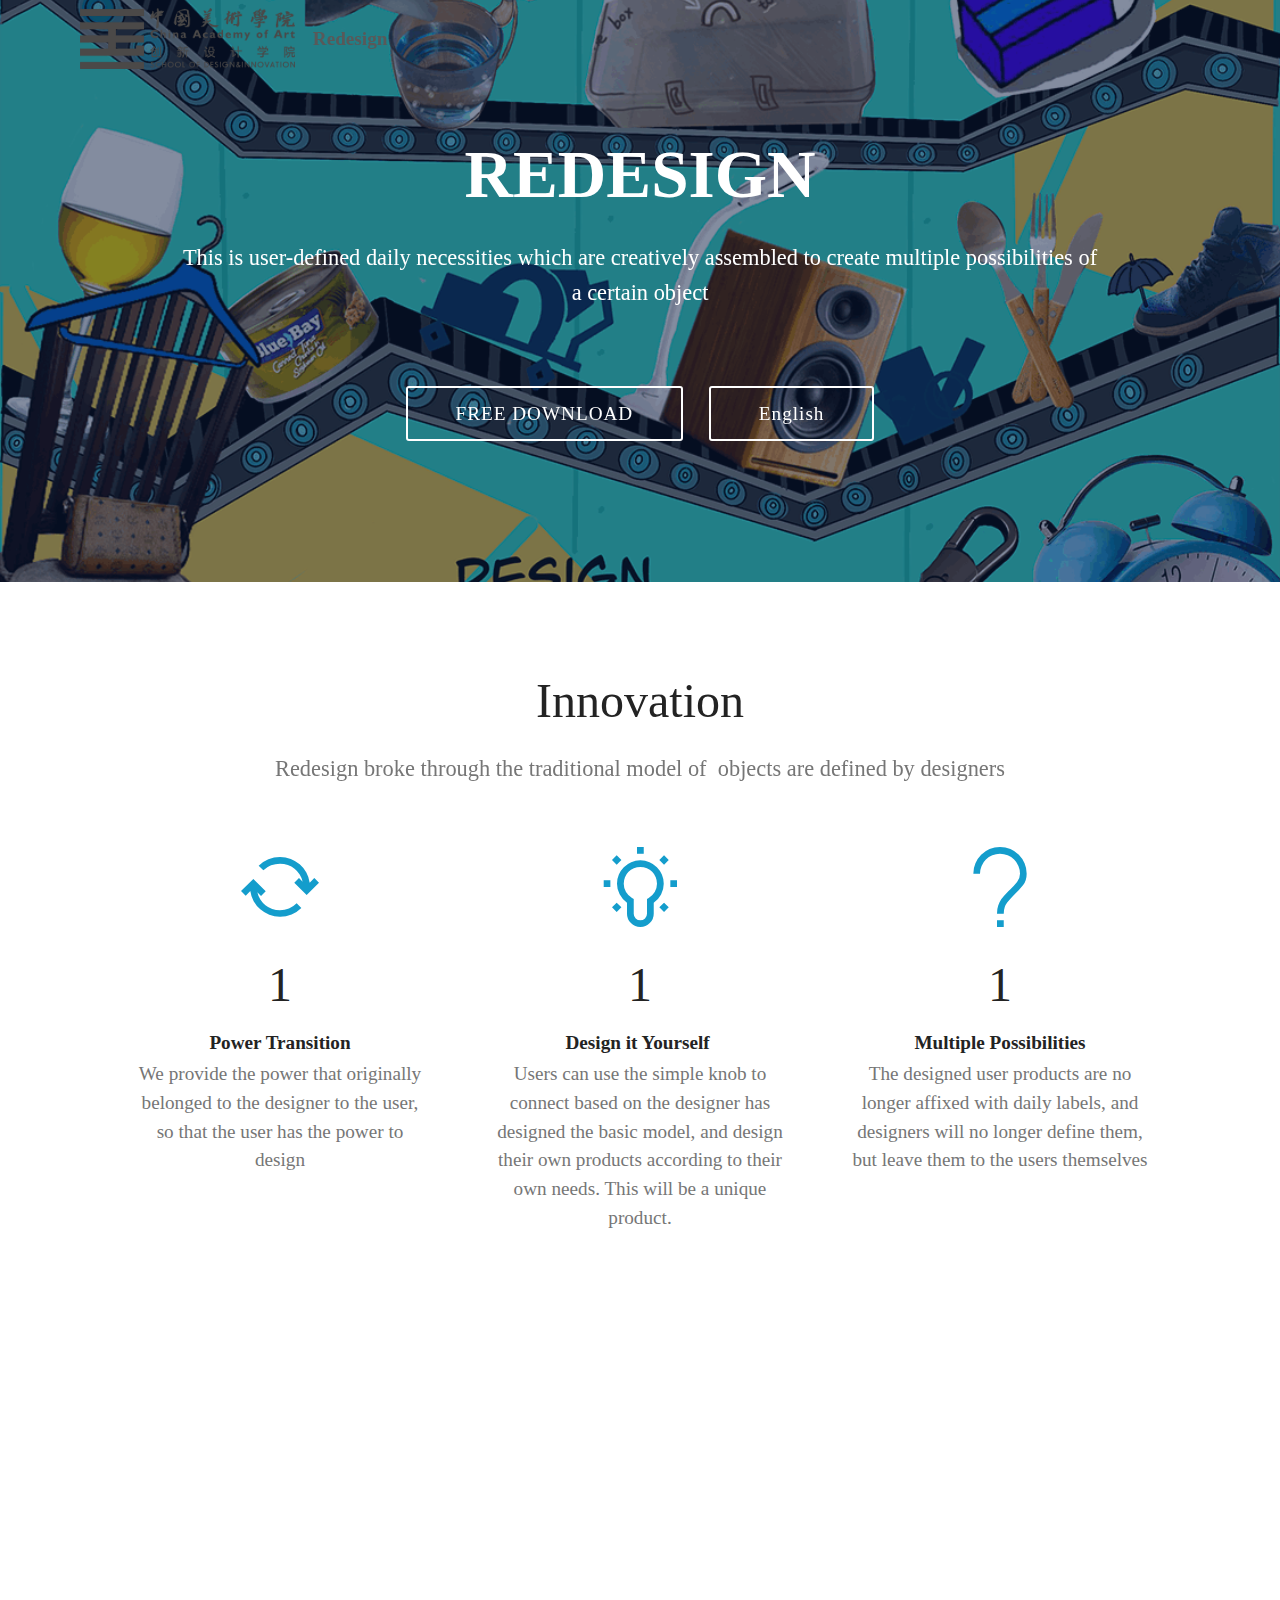
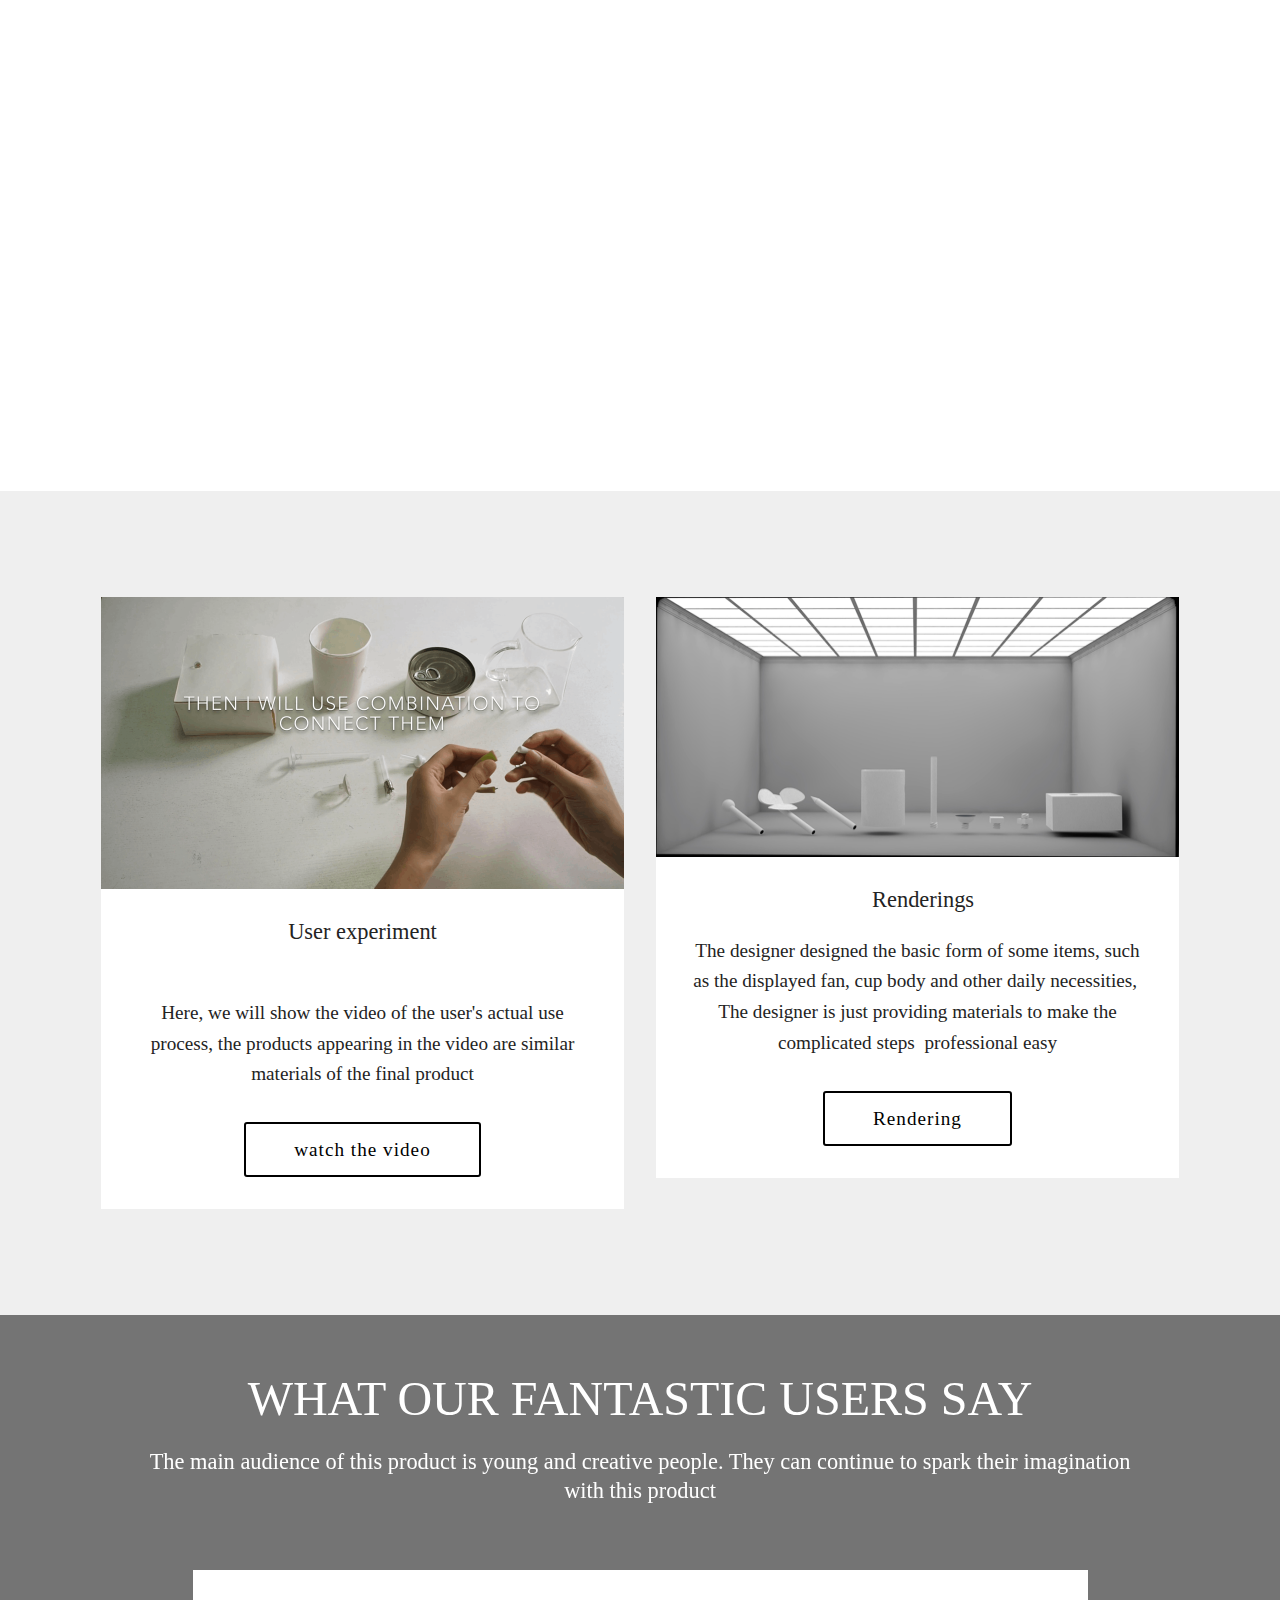
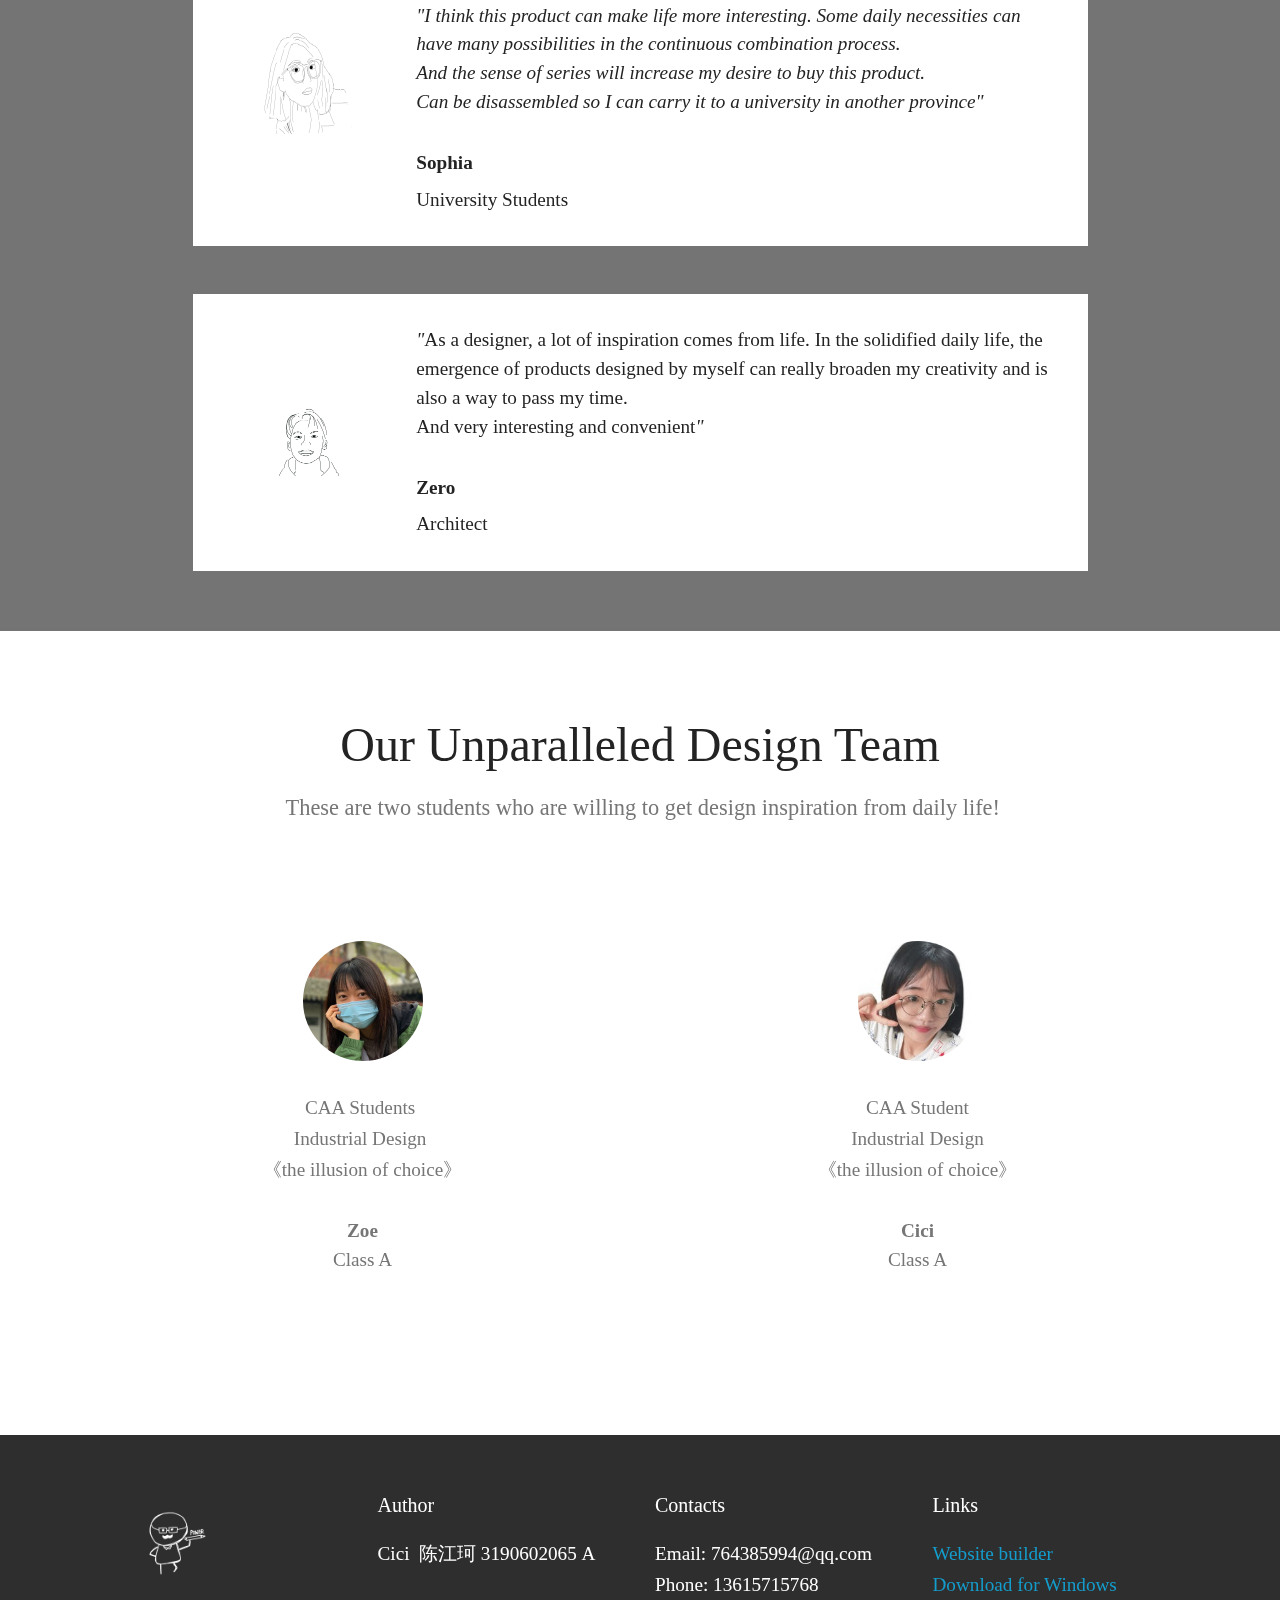
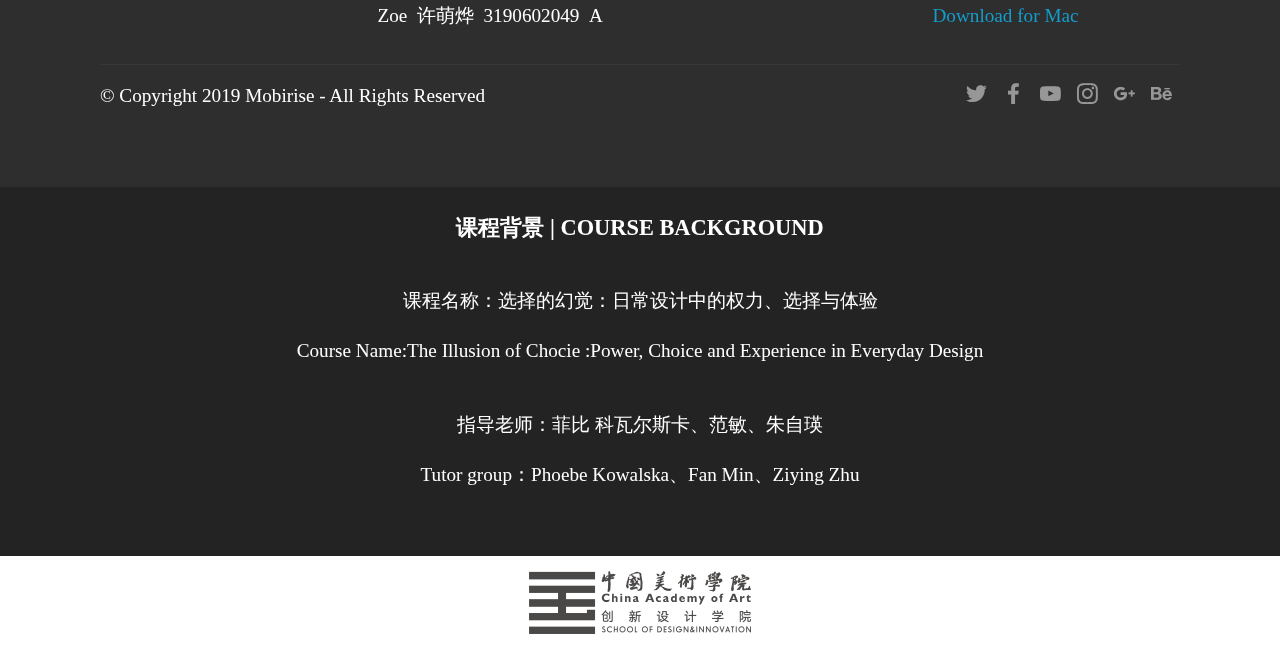
<file: index.html>
<!DOCTYPE html>
<html  >
<head>
  <!-- Site made with Mobirise Website Builder v4.12.0, https://mobirise.com -->
  <meta charset="UTF-8">
  <meta http-equiv="X-UA-Compatible" content="IE=edge">
  <meta name="generator" content="Mobirise v4.12.0, mobirise.com">
  <meta name="viewport" content="width=device-width, initial-scale=1, minimum-scale=1">
  <link rel="shortcut icon" href="assets/images/logo2-538x152.png" type="image/x-icon">
  <meta name="description" content="Responsive Bootstrap HTML Agency Template - Free Download">
  
  <title>Free HTML Bootstrap Agency Template</title>
  <link rel="stylesheet" href="assets/web/assets/mobirise-icons2/mobirise2.css">
  <link rel="stylesheet" href="assets/web/assets/mobirise-icons/mobirise-icons.css">
  <link rel="stylesheet" href="assets/bootstrap/css/bootstrap.min.css">
  <link rel="stylesheet" href="assets/bootstrap/css/bootstrap-grid.min.css">
  <link rel="stylesheet" href="assets/bootstrap/css/bootstrap-reboot.min.css">
  <link rel="stylesheet" href="assets/tether/tether.min.css">
  <link rel="stylesheet" href="assets/socicon/css/styles.css">
  <link rel="stylesheet" href="assets/dropdown/css/style.css">
  <link rel="stylesheet" href="assets/theme/css/style.css">
  <link rel="preload" as="style" href="assets/mobirise/css/mbr-additional.css"><link rel="stylesheet" href="assets/mobirise/css/mbr-additional.css" type="text/css">
  
  
  
</head>
<body>

<!-- Analytics -->
<noscript><iframe src="//www.googletagmanager.com/ns.html?id=GTM-PFK425"
height="0" width="0" style="display:none;visibility:hidden"></iframe></noscript>
<script>(function(w,d,s,l,i){w[l]=w[l]||[];w[l].push({'gtm.start':
new Date().getTime(),event:'gtm.js'});var f=d.getElementsByTagName(s)[0],
j=d.createElement(s),dl=l!='dataLayer'?'&l='+l:'';j.async=true;j.src=
'//www.googletagmanager.com/gtm.js?id='+i+dl;f.parentNode.insertBefore(j,f);
})(window,document,'script','dataLayer','GTM-PFK425');</script>
<!-- /Analytics -->


  <section class="menu cid-qyY7WBynLk" once="menu" id="menu1-1">

    

    <nav class="navbar navbar-expand beta-menu navbar-dropdown align-items-center navbar-fixed-top navbar-toggleable-sm bg-color transparent">
        <button class="navbar-toggler navbar-toggler-right" type="button" data-toggle="collapse" data-target="#navbarSupportedContent" aria-controls="navbarSupportedContent" aria-expanded="false" aria-label="Toggle navigation">
            <div class="hamburger">
                <span></span>
                <span></span>
                <span></span>
                <span></span>
            </div>
        </button>
        <div class="menu-logo">
            <div class="navbar-brand">
                <span class="navbar-logo">
                    <a href="https://mobirise.com">
                         <img src="assets/images/logo2-538x152.png" alt="Mobirise" title="" style="height: 3.8rem;">
                    </a>
                </span>
                <span class="navbar-caption-wrap"><a class="navbar-caption text-secondary display-4" href="https://mobirise.com/bootstrap-template/">&nbsp;Redesign</a></span>
            </div>
        </div>
          <div class="collapse navbar-collapse" id="navbarSupportedContent">
            
            
        </div>
    </nav>
</section>

<section class="engine"><a href="https://mobirise.info/n">free simple website templates</a></section><section class="cid-qyY7WeZi1w mbr-parallax-background" id="header2-0">

    

    <div class="mbr-overlay" style="opacity: 0.5; background-color: rgb(10, 27, 66);"></div>

    <div class="container align-center">
        <div class="row justify-content-md-center">
            <div class="mbr-white col-md-10">
                <h1 class="mbr-section-title mbr-bold pb-3 mbr-fonts-style display-1">REDESIGN</h1>
                
                <p class="mbr-text pb-3 mbr-fonts-style display-5">This is user-defined daily necessities  which are creatively assembled to create multiple possibilities of a certain object
<br>
<br></p>
                <div class="mbr-section-btn"><a class="btn btn-md btn-white-outline display-4" href="https://mobirise.com/bootstrap-template/mobirise-free-template.zip">FREE DOWNLOAD</a>
                    <a class="btn btn-md btn-white-outline display-4" href="https://xbeibeix.com/api/bilibili/biliplayer/?url=BV1Wp4y1S7FT">English</a></div>
            </div>
        </div>
    </div>
    
</section>

<section class="counters1 counters cid-s479HIBVDP" id="counters1-m">

    

    

    <div class="container">
        <h2 class="mbr-section-title pb-3 align-center mbr-fonts-style display-2">Innovation</h2>
        <h3 class="mbr-section-subtitle mbr-fonts-style display-5">Redesign broke through the traditional model of &nbsp;objects are defined by designers</h3>

        <div class="container pt-4 mt-2">
            <div class="media-container-row">
                <div class="card p-3 align-center col-12 col-md-6 col-lg-4">
                    <div class="panel-item p-3">
                        <div class="card-img pb-3">
                            <span class="mbr-iconfont mobi-mbri-update mobi-mbri" style="color: rgb(20, 157, 204); fill: rgb(20, 157, 204);"></span>
                        </div>

                        <div class="card-text">
                            <h3 class="count pt-3 pb-3 mbr-fonts-style display-2">01</h3>
                            <h4 class="mbr-content-title mbr-bold mbr-fonts-style display-7">Power Transition</h4>
                            <p class="mbr-content-text mbr-fonts-style display-7">We provide the power that originally belonged to the designer to the user, so that the user has the power to design</p>
                        </div>
                    </div>
                </div>


                <div class="card p-3 align-center col-12 col-md-6 col-lg-4">
                    <div class="panel-item p-3">
                        <div class="card-img pb-3">
                            <span class="mbr-iconfont mobi-mbri-idea mobi-mbri" style="color: rgb(20, 157, 204); fill: rgb(20, 157, 204);"></span>
                        </div>
                        <div class="card-text">
                            <h3 class="count pt-3 pb-3 mbr-fonts-style display-2">
                                  02</h3>
                            <h4 class="mbr-content-title mbr-bold mbr-fonts-style display-7">Design it Yourself&nbsp;</h4>
                            <p class="mbr-content-text mbr-fonts-style display-7">
                                    Users can use the simple knob to connect based on the designer has designed the basic model, and design their own products according to their own needs. This will be a unique product.
                            </p>
                        </div>
                    </div>
                </div>

                <div class="card p-3 align-center col-12 col-md-6 col-lg-4">
                    <div class="panel-item p-3">
                        <div class="card-img pb-3">
                            <span class="mbr-iconfont mobi-mbri-question mobi-mbri" style="color: rgb(20, 157, 204); fill: rgb(20, 157, 204);"></span>
                        </div>
                        <div class="card-text">
                            <h3 class="count pt-3 pb-3 mbr-fonts-style display-2">
                                  03</h3>
                            <h4 class="mbr-content-title mbr-bold mbr-fonts-style display-7">Multiple Possibilities</h4>
                            <p class="mbr-content-text mbr-fonts-style display-7">The designed user products are no longer affixed with daily labels, and designers will no longer define them, but leave them to the users themselves</p>
                        </div>
                    </div>
                </div>


                
            </div>
        </div>
   </div>
</section>

<section class="cid-s47dI8b53e" id="video2-n">

    
    
    <figure class="mbr-figure align-center">
        <div class="video-block" style="width: 100%;">
            <div><iframe class="mbr-embedded-video" src="https://xbeibeix.com/api/bilibili/biliplayer/?url=BV1Wp4y1S7FT&amp;loop=0&amp;autoplay=0" width="1280" height="720" frameborder="0" allowfullscreen></iframe></div>
        </div>
    </figure>
</section>

<section class="features3 cid-qyY86DMi8M" id="features3-3">

    

    
    <div class="container">
        <div class="media-container-row">
            <div class="card p-3 col-12 col-md-6">
                <div class="card-wrapper">
                    <div class="card-img">
                        <img src="assets/images/img-1692-1046x584.png" alt="Mobirise" title="">
                    </div>
                    <div class="card-box">
                        <h4 class="card-title mbr-fonts-style display-5">User experiment</h4>
                        <p class="mbr-text mbr-fonts-style display-7"><br>Here, we will show the video of the user's actual use process, the products appearing in the video are similar materials of the final product</p>
                    </div>
                    <div class="mbr-section-btn text-center"><a href="https://xbeibeix.com/api/bilibili/biliplayer/?url=BV1WC4y1h76E" class="btn btn-black-outline display-4">watch the video</a></div>
                </div>
            </div>

            <div class="card p-3 col-12 col-md-6">
                <div class="card-wrapper">
                    <div class="card-img">
                        <img src="assets/images/4-thegrid-1046x521.png" alt="Mobirise" title="">
                    </div>
                    <div class="card-box">
                        <h4 class="card-title mbr-fonts-style display-5">&nbsp; Renderings</h4>
                        <p class="mbr-text mbr-fonts-style display-7">The designer designed the basic form of some items, such as the displayed fan, cup body and other daily necessities,&nbsp;<br>The designer is just providing materials to make the complicated steps &nbsp;professional easy</p>
                    </div>
                    <div class="mbr-section-btn text-center"><a href="#" class="btn btn-black-outline display-4">Rendering</a></div>
                </div>
            </div>

            

            
        </div>
    </div>
</section>

<section class="testimonials4 cid-s47fHQn4Qp mbr-parallax-background" id="testimonials4-o">

  

  <div class="mbr-overlay" style="opacity: 0.6; background-color: rgb(35, 35, 35);">
  </div>
  <div class="container">
    <h2 class="pb-3 mbr-fonts-style mbr-white align-center display-2">
        WHAT OUR FANTASTIC USERS SAY
    </h2>
    <h3 class="mbr-section-subtitle mbr-light pb-3 mbr-fonts-style mbr-white align-center display-5">The main audience of this product is young and creative people. 
They can continue to spark their imagination <br>with this product</h3>
    <div class="col-md-10 testimonials-container"> 
      

      
    <div class="testimonials-item">
        <div class="user row">
          <div class="col-lg-3 col-md-4">
            <div class="user_image">
              <img src="assets/images/img-180-300x210.png" alt="" title="">
            </div>
          </div>
          <div class="testimonials-caption col-lg-9 col-md-8">
            <div class="user_text ">
              <p class="mbr-fonts-style  display-7">
                 <em>"I think this product can make life more interesting. Some daily necessities can have many possibilities in the continuous combination process. 
<br>And the sense of series will increase my desire to buy this product. 
<br>Can be disassembled so I can carry it to a university in another province"</em>
              </p>
            </div>
            <div class="user_name mbr-bold mbr-fonts-style align-left pt-3 display-7">Sophia</div>
            <div class="user_desk mbr-light mbr-fonts-style align-left pt-2 display-7">University Students</div>
          </div>
        </div>
      </div><div class="testimonials-item">
        <div class="user row">
          <div class="col-lg-3 col-md-4">
            <div class="user_image">
              <img src="assets/images/img-278-300x429.png" alt="" title="">
            </div>
          </div>
          <div class="testimonials-caption col-lg-9 col-md-8">
            <div class="user_text">
              <p class="mbr-fonts-style  display-7">
                 <em>"</em>As a designer, a lot of inspiration comes from life. In the solidified daily life, the emergence of products designed by myself can really broaden my creativity and is also a way to pass my time. 
<br>And very interesting and convenient<em>"</em>
              </p>
            </div>
            <div class="user_name mbr-bold mbr-fonts-style align-left pt-3 display-7">Zero</div>
            <div class="user_desk mbr-light mbr-fonts-style align-left pt-2 display-7">Architect</div>
          </div>
        </div>
      </div></div>
  </div>
</section>

<section class="testimonials1 cid-s4cEXtcMU6" id="testimonials1-t">

    

    
    <div class="container">
        <div class="media-container-row">
            <div class="title col-12 align-center">
                <h2 class="pb-3 mbr-fonts-style display-2">Our Unparalleled Design Team<br></h2>
                <h3 class="mbr-section-subtitle mbr-light pb-3 mbr-fonts-style display-5">&nbsp;These are two students who are willing to get design inspiration from daily life!</h3>
            </div>
        </div>
    </div>

    <div class="container pt-3 mt-2">
        <div class="media-container-row">
            <div class="mbr-testimonial p-3 align-center col-12 col-md-6">
                <div class="panel-item p-3">
                    <div class="card-block">
                        <div class="testimonial-photo">
                            <img src="assets/images/1594258315182-240x244.jpg" alt="" title="">
                        </div>
                        <p class="mbr-text mbr-fonts-style display-7">CAA Students&nbsp;<br>Industrial Design&nbsp;<br>《the illusion of choice》<br></p>
                    </div>
                    <div class="card-footer">
                        <div class="mbr-author-name mbr-bold mbr-fonts-style display-7">
                             Zoe</div>
                        <small class="mbr-author-desc mbr-italic mbr-light mbr-fonts-style display-7">Class A</small>
                    </div>
                </div>
            </div>

            <div class="mbr-testimonial p-3 align-center col-12 col-md-6">
                <div class="panel-item p-3">
                    <div class="card-block">
                        <div class="testimonial-photo">
                            <img src="assets/images/mmexport1594258362852-240x240.jpeg" alt="" title="">
                        </div>
                        <p class="mbr-text mbr-fonts-style display-7">CAA Student<br>Industrial Design<br>《the illusion of choice》<br></p>
                    </div>
                    <div class="card-footer">
                        <div class="mbr-author-name mbr-bold mbr-fonts-style display-7">
                             Cici</div>
                        <small class="mbr-author-desc mbr-italic mbr-light mbr-fonts-style display-7">
                               Class A</small>
                    </div>
                </div>
            </div>

            

            

            

            
        </div>
    </div>   
</section>

<section class="cid-s480B4zcoe" id="footer1-r">

    

    

    <div class="container">
        <div class="media-container-row content text-white">
            <div class="col-12 col-md-3">
                <div class="media-wrap">
                    <a href="https://mobirise.co/">
                        <img src="assets/images/share-164x115.png" alt="Mobirise" title="">
                    </a>
                </div>
            </div>
            <div class="col-12 col-md-3 mbr-fonts-style display-7">
                <h5 class="pb-3">
                    Author</h5>
                <p class="mbr-text">
                    Cici &nbsp;陈江珂 3190602065 A &nbsp; &nbsp; &nbsp; &nbsp; &nbsp; &nbsp; &nbsp; &nbsp; &nbsp;<br>Zoe &nbsp;许萌烨 &nbsp;3190602049 &nbsp;A</p>
            </div>
            <div class="col-12 col-md-3 mbr-fonts-style display-7">
                <h5 class="pb-3">
                    Contacts
                </h5>
                <p class="mbr-text">
                    Email: 764385994@qq.com&nbsp;<br>Phone: 13615715768 &nbsp; &nbsp; &nbsp; &nbsp; &nbsp; &nbsp; &nbsp; &nbsp; &nbsp; &nbsp;<br></p>
            </div>
            <div class="col-12 col-md-3 mbr-fonts-style display-7">
                <h5 class="pb-3">
                    Links
                </h5>
                <p class="mbr-text">
                    <a class="text-primary" href="https://mobirise.co/">Website builder</a>
                    <br><a class="text-primary" href="https://mobirise.co/">Download for Windows</a>
                    <br><a class="text-primary" href="https://mobirise.co/">Download for Mac</a>
                </p>
            </div>
        </div>
        <div class="footer-lower">
            <div class="media-container-row">
                <div class="col-sm-12">
                    <hr>
                </div>
            </div>
            <div class="media-container-row mbr-white">
                <div class="col-sm-6 copyright">
                    <p class="mbr-text mbr-fonts-style display-7">
                        © Copyright 2019 Mobirise - All Rights Reserved
                    </p>
                </div>
                <div class="col-md-6">
                    <div class="social-list align-right">
                        <div class="soc-item">
                            <a href="https://twitter.com/mobirise" target="_blank">
                                <span class="socicon-twitter socicon mbr-iconfont mbr-iconfont-social"></span>
                            </a>
                        </div>
                        <div class="soc-item">
                            <a href="https://www.facebook.com/pages/Mobirise/1616226671953247" target="_blank">
                                <span class="socicon-facebook socicon mbr-iconfont mbr-iconfont-social"></span>
                            </a>
                        </div>
                        <div class="soc-item">
                            <a href="https://www.youtube.com/c/mobirise" target="_blank">
                                <span class="socicon-youtube socicon mbr-iconfont mbr-iconfont-social"></span>
                            </a>
                        </div>
                        <div class="soc-item">
                            <a href="https://instagram.com/mobirise" target="_blank">
                                <span class="socicon-instagram socicon mbr-iconfont mbr-iconfont-social"></span>
                            </a>
                        </div>
                        <div class="soc-item">
                            <a href="https://plus.google.com/u/0/+Mobirise" target="_blank">
                                <span class="socicon-googleplus socicon mbr-iconfont mbr-iconfont-social"></span>
                            </a>
                        </div>
                        <div class="soc-item">
                            <a href="https://www.behance.net/Mobirise" target="_blank">
                                <span class="socicon-behance socicon mbr-iconfont mbr-iconfont-social"></span>
                            </a>
                        </div>
                    </div>
                </div>
            </div>
        </div>
    </div>
</section>

<section class="mbr-section content4 cid-s4kzTghhgC" id="content4-v">

    

    <div class="container">
        <div class="media-container-row">
            <div class="title col-12 col-md-8">
                <h2 class="align-center pb-3 mbr-fonts-style display-5"><strong>课程背景 | COURSE BACKGROUND</strong></h2>
                <h3 class="mbr-section-subtitle align-center mbr-light mbr-fonts-style display-7">
                    <br>课程名称：选择的幻觉：日常设计中的权力、选择与体验
<br><br><div>Course Name:The Illusion of Chocie :Power, Choice and Experience in Everyday Design
</div><div>
</div><br><div><br></div><div>指导老师：菲比 科瓦尔斯卡、范敏、朱自瑛</div><div><br></div><div>Tutor group：Phoebe Kowalska、Fan Min、Ziying Zhu</div></h3>
                
            </div>
        </div>
    </div>
</section>

<section class="cid-s4kzRI8Ynd" id="image2-u">

    

    <figure class="mbr-figure container">
        <div class="image-block" style="width: 20%;">
            <img src="assets/images/logo2-444x125.png" alt="Mobirise" title="">
            
        </div>
    </figure>
</section>


  <script src="assets/web/assets/jquery/jquery.min.js"></script>
  <script src="assets/popper/popper.min.js"></script>
  <script src="assets/bootstrap/js/bootstrap.min.js"></script>
  <script src="assets/smoothscroll/smooth-scroll.js"></script>
  <script src="assets/tether/tether.min.js"></script>
  <script src="assets/touchswipe/jquery.touch-swipe.min.js"></script>
  <script src="assets/parallax/jarallax.min.js"></script>
  <script src="assets/viewportchecker/jquery.viewportchecker.js"></script>
  <script src="assets/dropdown/js/nav-dropdown.js"></script>
  <script src="assets/dropdown/js/navbar-dropdown.js"></script>
  <script src="assets/theme/js/script.js"></script>
  
  
</body>
</html>
</file>
<file: assets/web/assets/mobirise-icons2/mobirise2.css>
@font-face {
  font-family: 'Moririse2';
  font-display: swap;
  src:  url('mobirise2.eot?f2bix4');
  src:  url('mobirise2.eot?f2bix4#iefix') format('embedded-opentype'),
    url('mobirise2.ttf?f2bix4') format('truetype'),
    url('mobirise2.woff?f2bix4') format('woff'),
    url('mobirise2.svg?f2bix4#mobirise2') format('svg');
  font-weight: normal;
  font-style: normal;
}

[class^="mobi-"], [class*=" mobi-"] {
  /* use !important to prevent issues with browser extensions that change fonts */
  font-family: 'Moririse2' !important;
  speak: none;
  font-style: normal;
  font-weight: normal;
  font-variant: normal;
  text-transform: none;
  line-height: 1;

  /* Better Font Rendering =========== */
  -webkit-font-smoothing: antialiased;
  -moz-osx-font-smoothing: grayscale;
}

.mobi-mbri-add-submenu:before {
  content: "\e900";
}
.mobi-mbri-alert:before {
  content: "\e901";
}
.mobi-mbri-align-center:before {
  content: "\e902";
}
.mobi-mbri-align-justify:before {
  content: "\e903";
}
.mobi-mbri-align-left:before {
  content: "\e904";
}
.mobi-mbri-align-right:before {
  content: "\e905";
}
.mobi-mbri-android:before {
  content: "\e906";
}
.mobi-mbri-apple:before {
  content: "\e907";
}
.mobi-mbri-arrow-down:before {
  content: "\e908";
}
.mobi-mbri-arrow-next:before {
  content: "\e909";
}
.mobi-mbri-arrow-prev:before {
  content: "\e90a";
}
.mobi-mbri-arrow-up:before {
  content: "\e90b";
}
.mobi-mbri-bold:before {
  content: "\e90c";
}
.mobi-mbri-bookmark:before {
  content: "\e90d";
}
.mobi-mbri-bootstrap:before {
  content: "\e90e";
}
.mobi-mbri-briefcase:before {
  content: "\e90f";
}
.mobi-mbri-browse:before {
  content: "\e910";
}
.mobi-mbri-bulleted-list:before {
  content: "\e911";
}
.mobi-mbri-calendar:before {
  content: "\e912";
}
.mobi-mbri-camera:before {
  content: "\e913";
}
.mobi-mbri-cart-add:before {
  content: "\e914";
}
.mobi-mbri-cart-full:before {
  content: "\e915";
}
.mobi-mbri-cash:before {
  content: "\e916";
}
.mobi-mbri-change-style:before {
  content: "\e917";
}
.mobi-mbri-chat:before {
  content: "\e918";
}
.mobi-mbri-clock:before {
  content: "\e919";
}
.mobi-mbri-close:before {
  content: "\e91a";
}
.mobi-mbri-cloud:before {
  content: "\e91b";
}
.mobi-mbri-code:before {
  content: "\e91c";
}
.mobi-mbri-contact-form:before {
  content: "\e91d";
}
.mobi-mbri-credit-card:before {
  content: "\e91e";
}
.mobi-mbri-cursor-click:before {
  content: "\e91f";
}
.mobi-mbri-cust-feedback:before {
  content: "\e920";
}
.mobi-mbri-database:before {
  content: "\e921";
}
.mobi-mbri-delivery:before {
  content: "\e922";
}
.mobi-mbri-desktop:before {
  content: "\e923";
}
.mobi-mbri-devices:before {
  content: "\e924";
}
.mobi-mbri-down:before {
  content: "\e925";
}
.mobi-mbri-download-2:before {
  content: "\e926";
}
.mobi-mbri-download:before {
  content: "\e927";
}
.mobi-mbri-drag-n-drop-2:before {
  content: "\e928";
}
.mobi-mbri-drag-n-drop:before {
  content: "\e929";
}
.mobi-mbri-edit-2:before {
  content: "\e92a";
}
.mobi-mbri-edit:before {
  content: "\e92b";
}
.mobi-mbri-error:before {
  content: "\e92c";
}
.mobi-mbri-extension:before {
  content: "\e92d";
}
.mobi-mbri-features:before {
  content: "\e92e";
}
.mobi-mbri-file:before {
  content: "\e92f";
}
.mobi-mbri-flag:before {
  content: "\e930";
}
.mobi-mbri-folder:before {
  content: "\e931";
}
.mobi-mbri-gift:before {
  content: "\e932";
}
.mobi-mbri-github:before {
  content: "\e933";
}
.mobi-mbri-globe-2:before {
  content: "\e934";
}
.mobi-mbri-globe:before {
  content: "\e935";
}
.mobi-mbri-growing-chart:before {
  content: "\e936";
}
.mobi-mbri-hearth:before {
  content: "\e937";
}
.mobi-mbri-help:before {
  content: "\e938";
}
.mobi-mbri-home:before {
  content: "\e939";
}
.mobi-mbri-hot-cup:before {
  content: "\e93a";
}
.mobi-mbri-idea:before {
  content: "\e93b";
}
.mobi-mbri-image-gallery:before {
  content: "\e93c";
}
.mobi-mbri-image-slider:before {
  content: "\e93d";
}
.mobi-mbri-info:before {
  content: "\e93e";
}
.mobi-mbri-italic:before {
  content: "\e93f";
}
.mobi-mbri-key:before {
  content: "\e940";
}
.mobi-mbri-laptop:before {
  content: "\e941";
}
.mobi-mbri-layers:before {
  content: "\e942";
}
.mobi-mbri-left-right:before {
  content: "\e943";
}
.mobi-mbri-left:before {
  content: "\e944";
}
.mobi-mbri-letter:before {
  content: "\e945";
}
.mobi-mbri-like:before {
  content: "\e946";
}
.mobi-mbri-link:before {
  content: "\e947";
}
.mobi-mbri-lock:before {
  content: "\e948";
}
.mobi-mbri-login:before {
  content: "\e949";
}
.mobi-mbri-logout:before {
  content: "\e94a";
}
.mobi-mbri-magic-stick:before {
  content: "\e94b";
}
.mobi-mbri-map-pin:before {
  content: "\e94c";
}
.mobi-mbri-menu:before {
  content: "\e94d";
}
.mobi-mbri-mobile-2:before {
  content: "\e94e";
}
.mobi-mbri-mobile-horizontal:before {
  content: "\e94f";
}
.mobi-mbri-mobile:before {
  content: "\e950";
}
.mobi-mbri-mobirise:before {
  content: "\e951";
}
.mobi-mbri-more-horizontal:before {
  content: "\e952";
}
.mobi-mbri-more-vertical:before {
  content: "\e953";
}
.mobi-mbri-music:before {
  content: "\e954";
}
.mobi-mbri-new-file:before {
  content: "\e955";
}
.mobi-mbri-numbered-list:before {
  content: "\e956";
}
.mobi-mbri-opened-folder:before {
  content: "\e957";
}
.mobi-mbri-pages:before {
  content: "\e958";
}
.mobi-mbri-paper-plane:before {
  content: "\e959";
}
.mobi-mbri-paperclip:before {
  content: "\e95a";
}
.mobi-mbri-phone:before {
  content: "\e95b";
}
.mobi-mbri-photo:before {
  content: "\e95c";
}
.mobi-mbri-photos:before {
  content: "\e95d";
}
.mobi-mbri-pin:before {
  content: "\e95e";
}
.mobi-mbri-play:before {
  content: "\e95f";
}
.mobi-mbri-plus:before {
  content: "\e960";
}
.mobi-mbri-preview:before {
  content: "\e961";
}
.mobi-mbri-print:before {
  content: "\e962";
}
.mobi-mbri-protect:before {
  content: "\e963";
}
.mobi-mbri-question:before {
  content: "\e964";
}
.mobi-mbri-quote-left:before {
  content: "\e965";
}
.mobi-mbri-quote-right:before {
  content: "\e966";
}
.mobi-mbri-redo:before {
  content: "\e967";
}
.mobi-mbri-refresh:before {
  content: "\e968";
}
.mobi-mbri-responsive-2:before {
  content: "\e969";
}
.mobi-mbri-responsive:before {
  content: "\e96a";
}
.mobi-mbri-right:before {
  content: "\e96b";
}
.mobi-mbri-rocket:before {
  content: "\e96c";
}
.mobi-mbri-sad-face:before {
  content: "\e96d";
}
.mobi-mbri-sale:before {
  content: "\e96e";
}
.mobi-mbri-save:before {
  content: "\e96f";
}
.mobi-mbri-search:before {
  content: "\e970";
}
.mobi-mbri-setting-2:before {
  content: "\e971";
}
.mobi-mbri-setting-3:before {
  content: "\e972";
}
.mobi-mbri-setting:before {
  content: "\e973";
}
.mobi-mbri-share:before {
  content: "\e974";
}
.mobi-mbri-shopping-bag:before {
  content: "\e975";
}
.mobi-mbri-shopping-basket:before {
  content: "\e976";
}
.mobi-mbri-shopping-cart:before {
  content: "\e977";
}
.mobi-mbri-sites:before {
  content: "\e978";
}
.mobi-mbri-smile-face:before {
  content: "\e979";
}
.mobi-mbri-speed:before {
  content: "\e97a";
}
.mobi-mbri-star:before {
  content: "\e97b";
}
.mobi-mbri-success:before {
  content: "\e97c";
}
.mobi-mbri-sun:before {
  content: "\e97d";
}
.mobi-mbri-sun2:before {
  content: "\e97e";
}
.mobi-mbri-tablet-vertical:before {
  content: "\e97f";
}
.mobi-mbri-tablet:before {
  content: "\e980";
}
.mobi-mbri-target:before {
  content: "\e981";
}
.mobi-mbri-timer:before {
  content: "\e982";
}
.mobi-mbri-to-ftp:before {
  content: "\e983";
}
.mobi-mbri-to-local-drive:before {
  content: "\e984";
}
.mobi-mbri-touch-swipe:before {
  content: "\e985";
}
.mobi-mbri-touch:before {
  content: "\e986";
}
.mobi-mbri-trash:before {
  content: "\e987";
}
.mobi-mbri-underline:before {
  content: "\e988";
}
.mobi-mbri-undo:before {
  content: "\e989";
}
.mobi-mbri-unlink:before {
  content: "\e98a";
}
.mobi-mbri-unlock:before {
  content: "\e98b";
}
.mobi-mbri-up-down:before {
  content: "\e98c";
}
.mobi-mbri-up:before {
  content: "\e98d";
}
.mobi-mbri-update:before {
  content: "\e98e";
}
.mobi-mbri-upload-2:before {
  content: "\e98f";
}
.mobi-mbri-upload:before {
  content: "\e990";
}
.mobi-mbri-user-2:before {
  content: "\e991";
}
.mobi-mbri-user:before {
  content: "\e992";
}
.mobi-mbri-users:before {
  content: "\e993";
}
.mobi-mbri-video-play:before {
  content: "\e994";
}
.mobi-mbri-video:before {
  content: "\e995";
}
.mobi-mbri-watch:before {
  content: "\e996";
}
.mobi-mbri-website-theme-2:before {
  content: "\e997";
}
.mobi-mbri-website-theme:before {
  content: "\e998";
}
.mobi-mbri-wifi:before {
  content: "\e999";
}
.mobi-mbri-windows:before {
  content: "\e99a";
}
.mobi-mbri-zoom-in:before {
  content: "\e99b";
}
.mobi-mbri-zoom-out:before {
  content: "\e99c";
}
</file>
<file: assets/web/assets/mobirise-icons/mobirise-icons.css>
@font-face {
  font-family: 'MobiriseIcons';
  src:  url('mobirise-icons.eot?spat4u');
  src:  url('mobirise-icons.eot?spat4u#iefix') format('embedded-opentype'),
    url('mobirise-icons.ttf?spat4u') format('truetype'),
    url('mobirise-icons.woff?spat4u') format('woff'),
    url('mobirise-icons.svg?spat4u#MobiriseIcons') format('svg');
  font-weight: normal;
  font-style: normal;
  font-display: swap;
}

[class^="mbri-"], [class*=" mbri-"] {
  /* use !important to prevent issues with browser extensions that change fonts */
  font-family: MobiriseIcons !important;
  speak: none;
  font-style: normal;
  font-weight: normal;
  font-variant: normal;
  text-transform: none;
  line-height: 1;

  /* Better Font Rendering =========== */
  -webkit-font-smoothing: antialiased;
  -moz-osx-font-smoothing: grayscale;
}

.mbri-add-submenu:before {
  content: "\e900";
}
.mbri-alert:before {
  content: "\e901";
}
.mbri-align-center:before {
  content: "\e902";
}
.mbri-align-justify:before {
  content: "\e903";
}
.mbri-align-left:before {
  content: "\e904";
}
.mbri-align-right:before {
  content: "\e905";
}
.mbri-android:before {
  content: "\e906";
}
.mbri-apple:before {
  content: "\e907";
}
.mbri-arrow-down:before {
  content: "\e908";
}
.mbri-arrow-next:before {
  content: "\e909";
}
.mbri-arrow-prev:before {
  content: "\e90a";
}
.mbri-arrow-up:before {
  content: "\e90b";
}
.mbri-bold:before {
  content: "\e90c";
}
.mbri-bookmark:before {
  content: "\e90d";
}
.mbri-bootstrap:before {
  content: "\e90e";
}
.mbri-briefcase:before {
  content: "\e90f";
}
.mbri-browse:before {
  content: "\e910";
}
.mbri-bulleted-list:before {
  content: "\e911";
}
.mbri-calendar:before {
  content: "\e912";
}
.mbri-camera:before {
  content: "\e913";
}
.mbri-cart-add:before {
  content: "\e914";
}
.mbri-cart-full:before {
  content: "\e915";
}
.mbri-cash:before {
  content: "\e916";
}
.mbri-change-style:before {
  content: "\e917";
}
.mbri-chat:before {
  content: "\e918";
}
.mbri-clock:before {
  content: "\e919";
}
.mbri-close:before {
  content: "\e91a";
}
.mbri-cloud:before {
  content: "\e91b";
}
.mbri-code:before {
  content: "\e91c";
}
.mbri-contact-form:before {
  content: "\e91d";
}
.mbri-credit-card:before {
  content: "\e91e";
}
.mbri-cursor-click:before {
  content: "\e91f";
}
.mbri-cust-feedback:before {
  content: "\e920";
}
.mbri-database:before {
  content: "\e921";
}
.mbri-delivery:before {
  content: "\e922";
}
.mbri-desktop:before {
  content: "\e923";
}
.mbri-devices:before {
  content: "\e924";
}
.mbri-down:before {
  content: "\e925";
}
.mbri-download:before {
  content: "\e989";
}
.mbri-drag-n-drop:before {
  content: "\e927";
}
.mbri-drag-n-drop2:before {
  content: "\e928";
}
.mbri-edit:before {
  content: "\e929";
}
.mbri-edit2:before {
  content: "\e92a";
}
.mbri-error:before {
  content: "\e92b";
}
.mbri-extension:before {
  content: "\e92c";
}
.mbri-features:before {
  content: "\e92d";
}
.mbri-file:before {
  content: "\e92e";
}
.mbri-flag:before {
  content: "\e92f";
}
.mbri-folder:before {
  content: "\e930";
}
.mbri-gift:before {
  content: "\e931";
}
.mbri-github:before {
  content: "\e932";
}
.mbri-globe:before {
  content: "\e933";
}
.mbri-globe-2:before {
  content: "\e934";
}
.mbri-growing-chart:before {
  content: "\e935";
}
.mbri-hearth:before {
  content: "\e936";
}
.mbri-help:before {
  content: "\e937";
}
.mbri-home:before {
  content: "\e938";
}
.mbri-hot-cup:before {
  content: "\e939";
}
.mbri-idea:before {
  content: "\e93a";
}
.mbri-image-gallery:before {
  content: "\e93b";
}
.mbri-image-slider:before {
  content: "\e93c";
}
.mbri-info:before {
  content: "\e93d";
}
.mbri-italic:before {
  content: "\e93e";
}
.mbri-key:before {
  content: "\e93f";
}
.mbri-laptop:before {
  content: "\e940";
}
.mbri-layers:before {
  content: "\e941";
}
.mbri-left-right:before {
  content: "\e942";
}
.mbri-left:before {
  content: "\e943";
}
.mbri-letter:before {
  content: "\e944";
}
.mbri-like:before {
  content: "\e945";
}
.mbri-link:before {
  content: "\e946";
}
.mbri-lock:before {
  content: "\e947";
}
.mbri-login:before {
  content: "\e948";
}
.mbri-logout:before {
  content: "\e949";
}
.mbri-magic-stick:before {
  content: "\e94a";
}
.mbri-map-pin:before {
  content: "\e94b";
}
.mbri-menu:before {
  content: "\e94c";
}
.mbri-mobile:before {
  content: "\e94d";
}
.mbri-mobile2:before {
  content: "\e94e";
}
.mbri-mobirise:before {
  content: "\e94f";
}
.mbri-more-horizontal:before {
  content: "\e950";
}
.mbri-more-vertical:before {
  content: "\e951";
}
.mbri-music:before {
  content: "\e952";
}
.mbri-new-file:before {
  content: "\e953";
}
.mbri-numbered-list:before {
  content: "\e954";
}
.mbri-opened-folder:before {
  content: "\e955";
}
.mbri-pages:before {
  content: "\e956";
}
.mbri-paper-plane:before {
  content: "\e957";
}
.mbri-paperclip:before {
  content: "\e958";
}
.mbri-photo:before {
  content: "\e959";
}
.mbri-photos:before {
  content: "\e95a";
}
.mbri-pin:before {
  content: "\e95b";
}
.mbri-play:before {
  content: "\e95c";
}
.mbri-plus:before {
  content: "\e95d";
}
.mbri-preview:before {
  content: "\e95e";
}
.mbri-print:before {
  content: "\e95f";
}
.mbri-protect:before {
  content: "\e960";
}
.mbri-question:before {
  content: "\e961";
}
.mbri-quote-left:before {
  content: "\e962";
}
.mbri-quote-right:before {
  content: "\e963";
}
.mbri-refresh:before {
  content: "\e964";
}
.mbri-responsive:before {
  content: "\e965";
}
.mbri-right:before {
  content: "\e966";
}
.mbri-rocket:before {
  content: "\e967";
}
.mbri-sad-face:before {
  content: "\e968";
}
.mbri-sale:before {
  content: "\e969";
}
.mbri-save:before {
  content: "\e96a";
}
.mbri-search:before {
  content: "\e96b";
}
.mbri-setting:before {
  content: "\e96c";
}
.mbri-setting2:before {
  content: "\e96d";
}
.mbri-setting3:before {
  content: "\e96e";
}
.mbri-share:before {
  content: "\e96f";
}
.mbri-shopping-bag:before {
  content: "\e970";
}
.mbri-shopping-basket:before {
  content: "\e971";
}
.mbri-shopping-cart:before {
  content: "\e972";
}
.mbri-sites:before {
  content: "\e973";
}
.mbri-smile-face:before {
  content: "\e974";
}
.mbri-speed:before {
  content: "\e975";
}
.mbri-star:before {
  content: "\e976";
}
.mbri-success:before {
  content: "\e977";
}
.mbri-sun:before {
  content: "\e978";
}
.mbri-sun2:before {
  content: "\e979";
}
.mbri-tablet:before {
  content: "\e97a";
}
.mbri-tablet-vertical:before {
  content: "\e97b";
}
.mbri-target:before {
  content: "\e97c";
}
.mbri-timer:before {
  content: "\e97d";
}
.mbri-to-ftp:before {
  content: "\e97e";
}
.mbri-to-local-drive:before {
  content: "\e97f";
}
.mbri-touch-swipe:before {
  content: "\e980";
}
.mbri-touch:before {
  content: "\e981";
}
.mbri-trash:before {
  content: "\e982";
}
.mbri-underline:before {
  content: "\e983";
}
.mbri-unlink:before {
  content: "\e984";
}
.mbri-unlock:before {
  content: "\e985";
}
.mbri-up-down:before {
  content: "\e986";
}
.mbri-up:before {
  content: "\e987";
}
.mbri-update:before {
  content: "\e988";
}
.mbri-upload:before {
 content: "\e926"; 
}
.mbri-user:before {
  content: "\e98a";
}
.mbri-user2:before {
  content: "\e98b";
}
.mbri-users:before {
  content: "\e98c";
}
.mbri-video:before {
  content: "\e98d";
}
.mbri-video-play:before {
  content: "\e98e";
}
.mbri-watch:before {
  content: "\e98f";
}
.mbri-website-theme:before {
  content: "\e990";
}
.mbri-wifi:before {
  content: "\e991";
}
.mbri-windows:before {
  content: "\e992";
}
.mbri-zoom-out:before {
  content: "\e993";
}
.mbri-redo:before {
  content: "\e994";
}
.mbri-undo:before {
  content: "\e995";
}
</file>
<file: assets/socicon/css/styles.css>
@charset "UTF-8";

@font-face {
  font-family: "socicon";
  src:url("../fonts/socicon.eot");
  src:url("../fonts/socicon.eot?#iefix") format("embedded-opentype"),
    url("../fonts/socicon.woff") format("woff"),
    url("../fonts/socicon.ttf") format("truetype"),
    url("../fonts/socicon.svg#socicon") format("svg");
  font-weight: normal;
  font-style: normal;
  font-display:swap;
}

[data-icon]:before {
  font-family: "socicon" !important;
  content: attr(data-icon);
  font-style: normal !important;
  font-weight: normal !important;
  font-variant: normal !important;
  text-transform: none !important;
  speak: none;
  line-height: 1;
  -webkit-font-smoothing: antialiased;
  -moz-osx-font-smoothing: grayscale;
}

[class^="socicon-"]:before,
[class*=" socicon-"]:before {
  font-family: "socicon" !important;
  font-style: normal !important;
  font-weight: normal !important;
  font-variant: normal !important;
  text-transform: none !important;
  speak: none;
  line-height: 1;
  -webkit-font-smoothing: antialiased;
  -moz-osx-font-smoothing: grayscale;
}

.socicon-modelmayhem:before {
  content: "\e000";
}
.socicon-mixcloud:before {
  content: "\e001";
}
.socicon-drupal:before {
  content: "\e002";
}
.socicon-swarm:before {
  content: "\e003";
}
.socicon-istock:before {
  content: "\e004";
}
.socicon-yammer:before {
  content: "\e005";
}
.socicon-ello:before {
  content: "\e006";
}
.socicon-stackoverflow:before {
  content: "\e007";
}
.socicon-persona:before {
  content: "\e008";
}
.socicon-triplej:before {
  content: "\e009";
}
.socicon-houzz:before {
  content: "\e00a";
}
.socicon-rss:before {
  content: "\e00b";
}
.socicon-paypal:before {
  content: "\e00c";
}
.socicon-odnoklassniki:before {
  content: "\e00d";
}
.socicon-airbnb:before {
  content: "\e00e";
}
.socicon-periscope:before {
  content: "\e00f";
}
.socicon-outlook:before {
  content: "\e010";
}
.socicon-coderwall:before {
  content: "\e011";
}
.socicon-tripadvisor:before {
  content: "\e012";
}
.socicon-appnet:before {
  content: "\e013";
}
.socicon-goodreads:before {
  content: "\e014";
}
.socicon-tripit:before {
  content: "\e015";
}
.socicon-lanyrd:before {
  content: "\e016";
}
.socicon-slideshare:before {
  content: "\e017";
}
.socicon-buffer:before {
  content: "\e018";
}
.socicon-disqus:before {
  content: "\e019";
}
.socicon-vkontakte:before {
  content: "\e01a";
}
.socicon-whatsapp:before {
  content: "\e01b";
}
.socicon-patreon:before {
  content: "\e01c";
}
.socicon-storehouse:before {
  content: "\e01d";
}
.socicon-pocket:before {
  content: "\e01e";
}
.socicon-mail:before {
  content: "\e01f";
}
.socicon-blogger:before {
  content: "\e020";
}
.socicon-technorati:before {
  content: "\e021";
}
.socicon-reddit:before {
  content: "\e022";
}
.socicon-dribbble:before {
  content: "\e023";
}
.socicon-stumbleupon:before {
  content: "\e024";
}
.socicon-digg:before {
  content: "\e025";
}
.socicon-envato:before {
  content: "\e026";
}
.socicon-behance:before {
  content: "\e027";
}
.socicon-delicious:before {
  content: "\e028";
}
.socicon-deviantart:before {
  content: "\e029";
}
.socicon-forrst:before {
  content: "\e02a";
}
.socicon-play:before {
  content: "\e02b";
}
.socicon-zerply:before {
  content: "\e02c";
}
.socicon-wikipedia:before {
  content: "\e02d";
}
.socicon-apple:before {
  content: "\e02e";
}
.socicon-flattr:before {
  content: "\e02f";
}
.socicon-github:before {
  content: "\e030";
}
.socicon-renren:before {
  content: "\e031";
}
.socicon-friendfeed:before {
  content: "\e032";
}
.socicon-newsvine:before {
  content: "\e033";
}
.socicon-identica:before {
  content: "\e034";
}
.socicon-bebo:before {
  content: "\e035";
}
.socicon-zynga:before {
  content: "\e036";
}
.socicon-steam:before {
  content: "\e037";
}
.socicon-xbox:before {
  content: "\e038";
}
.socicon-windows:before {
  content: "\e039";
}
.socicon-qq:before {
  content: "\e03a";
}
.socicon-douban:before {
  content: "\e03b";
}
.socicon-meetup:before {
  content: "\e03c";
}
.socicon-playstation:before {
  content: "\e03d";
}
.socicon-android:before {
  content: "\e03e";
}
.socicon-snapchat:before {
  content: "\e03f";
}
.socicon-twitter:before {
  content: "\e040";
}
.socicon-facebook:before {
  content: "\e041";
}
.socicon-googleplus:before {
  content: "\e042";
}
.socicon-pinterest:before {
  content: "\e043";
}
.socicon-foursquare:before {
  content: "\e044";
}
.socicon-yahoo:before {
  content: "\e045";
}
.socicon-skype:before {
  content: "\e046";
}
.socicon-yelp:before {
  content: "\e047";
}
.socicon-feedburner:before {
  content: "\e048";
}
.socicon-linkedin:before {
  content: "\e049";
}
.socicon-viadeo:before {
  content: "\e04a";
}
.socicon-xing:before {
  content: "\e04b";
}
.socicon-myspace:before {
  content: "\e04c";
}
.socicon-soundcloud:before {
  content: "\e04d";
}
.socicon-spotify:before {
  content: "\e04e";
}
.socicon-grooveshark:before {
  content: "\e04f";
}
.socicon-lastfm:before {
  content: "\e050";
}
.socicon-youtube:before {
  content: "\e051";
}
.socicon-vimeo:before {
  content: "\e052";
}
.socicon-dailymotion:before {
  content: "\e053";
}
.socicon-vine:before {
  content: "\e054";
}
.socicon-flickr:before {
  content: "\e055";
}
.socicon-500px:before {
  content: "\e056";
}
.socicon-wordpress:before {
  content: "\e058";
}
.socicon-tumblr:before {
  content: "\e059";
}
.socicon-twitch:before {
  content: "\e05a";
}
.socicon-8tracks:before {
  content: "\e05b";
}
.socicon-amazon:before {
  content: "\e05c";
}
.socicon-icq:before {
  content: "\e05d";
}
.socicon-smugmug:before {
  content: "\e05e";
}
.socicon-ravelry:before {
  content: "\e05f";
}
.socicon-weibo:before {
  content: "\e060";
}
.socicon-baidu:before {
  content: "\e061";
}
.socicon-angellist:before {
  content: "\e062";
}
.socicon-ebay:before {
  content: "\e063";
}
.socicon-imdb:before {
  content: "\e064";
}
.socicon-stayfriends:before {
  content: "\e065";
}
.socicon-residentadvisor:before {
  content: "\e066";
}
.socicon-google:before {
  content: "\e067";
}
.socicon-yandex:before {
  content: "\e068";
}
.socicon-sharethis:before {
  content: "\e069";
}
.socicon-bandcamp:before {
  content: "\e06a";
}
.socicon-itunes:before {
  content: "\e06b";
}
.socicon-deezer:before {
  content: "\e06c";
}
.socicon-telegram:before {
  content: "\e06e";
}
.socicon-openid:before {
  content: "\e06f";
}
.socicon-amplement:before {
  content: "\e070";
}
.socicon-viber:before {
  content: "\e071";
}
.socicon-zomato:before {
  content: "\e072";
}
.socicon-draugiem:before {
  content: "\e074";
}
.socicon-endomodo:before {
  content: "\e075";
}
.socicon-filmweb:before {
  content: "\e076";
}
.socicon-stackexchange:before {
  content: "\e077";
}
.socicon-wykop:before {
  content: "\e078";
}
.socicon-teamspeak:before {
  content: "\e079";
}
.socicon-teamviewer:before {
  content: "\e07a";
}
.socicon-ventrilo:before {
  content: "\e07b";
}
.socicon-younow:before {
  content: "\e07c";
}
.socicon-raidcall:before {
  content: "\e07d";
}
.socicon-mumble:before {
  content: "\e07e";
}
.socicon-medium:before {
  content: "\e06d";
}
.socicon-bebee:before {
  content: "\e07f";
}
.socicon-hitbox:before {
  content: "\e080";
}
.socicon-reverbnation:before {
  content: "\e081";
}
.socicon-formulr:before {
  content: "\e082";
}
.socicon-instagram:before {
  content: "\e057";
}
.socicon-battlenet:before {
  content: "\e083";
}
.socicon-chrome:before {
  content: "\e084";
}
.socicon-discord:before {
  content: "\e086";
}
.socicon-issuu:before {
  content: "\e087";
}
.socicon-macos:before {
  content: "\e088";
}
.socicon-firefox:before {
  content: "\e089";
}
.socicon-opera:before {
  content: "\e08d";
}
.socicon-keybase:before {
  content: "\e090";
}
.socicon-alliance:before {
  content: "\e091";
}
.socicon-livejournal:before {
  content: "\e092";
}
.socicon-googlephotos:before {
  content: "\e093";
}
.socicon-horde:before {
  content: "\e094";
}
.socicon-etsy:before {
  content: "\e095";
}
.socicon-zapier:before {
  content: "\e096";
}
.socicon-google-scholar:before {
  content: "\e097";
}
.socicon-researchgate:before {
  content: "\e098";
}
.socicon-wechat:before {
  content: "\e099";
}
.socicon-strava:before {
  content: "\e09a";
}
.socicon-line:before {
  content: "\e09b";
}
.socicon-lyft:before {
  content: "\e09c";
}
.socicon-uber:before {
  content: "\e09d";
}
.socicon-songkick:before {
  content: "\e09e";
}
.socicon-viewbug:before {
  content: "\e09f";
}
.socicon-googlegroups:before {
  content: "\e0a0";
}
.socicon-quora:before {
  content: "\e073";
}
.socicon-diablo:before {
  content: "\e085";
}
.socicon-blizzard:before {
  content: "\e0a1";
}
.socicon-hearthstone:before {
  content: "\e08b";
}
.socicon-heroes:before {
  content: "\e08a";
}
.socicon-overwatch:before {
  content: "\e08c";
}
.socicon-warcraft:before {
  content: "\e08e";
}
.socicon-starcraft:before {
  content: "\e08f";
}
.socicon-beam:before {
  content: "\e0a2";
}
.socicon-curse:before {
  content: "\e0a3";
}
.socicon-player:before {
  content: "\e0a4";
}
.socicon-streamjar:before {
  content: "\e0a5";
}
.socicon-nintendo:before {
  content: "\e0a6";
}
.socicon-hellocoton:before {
  content: "\e0a7";
}
</file>
<file: assets/dropdown/css/style.css>
.navbar-dropdown {
  left: 0;
  padding: 0;
  position: absolute;
  right: 0;
  top: 0;
  transition: all 0.45s ease;
  z-index: 1030;
  background: #282828; }
  .navbar-dropdown .navbar-logo {
    margin-right: 0.8rem;
    transition: margin 0.3s ease-in-out;
    vertical-align: middle; }
    .navbar-dropdown .navbar-logo img {
      height: 3.125rem;
      transition: all 0.3s ease-in-out; }
    .navbar-dropdown .navbar-logo.mbr-iconfont {
      font-size: 3.125rem;
      line-height: 3.125rem; }
  .navbar-dropdown .navbar-caption {
    font-weight: 700;
    white-space: normal;
    vertical-align: -4px;
    line-height: 3.125rem !important; }
    .navbar-dropdown .navbar-caption, .navbar-dropdown .navbar-caption:hover {
      color: inherit;
      text-decoration: none; }
  .navbar-dropdown .mbr-iconfont + .navbar-caption {
    vertical-align: -1px; }
  .navbar-dropdown.navbar-fixed-top {
    position: fixed; }
  .navbar-dropdown .navbar-brand span {
    vertical-align: -4px; }
  .navbar-dropdown.bg-color.transparent {
    background: none; }
  .navbar-dropdown.navbar-short .navbar-brand {
    padding: 0.625rem 0; }
    .navbar-dropdown.navbar-short .navbar-brand span {
      vertical-align: -1px; }
  .navbar-dropdown.navbar-short .navbar-caption {
    line-height: 2.375rem !important;
    vertical-align: -2px; }
  .navbar-dropdown.navbar-short .navbar-logo {
    margin-right: 0.5rem; }
    .navbar-dropdown.navbar-short .navbar-logo img {
      height: 2.375rem; }
    .navbar-dropdown.navbar-short .navbar-logo.mbr-iconfont {
      font-size: 2.375rem;
      line-height: 2.375rem; }
  .navbar-dropdown.navbar-short .mbr-table-cell {
    height: 3.625rem; }
  .navbar-dropdown .navbar-close {
    left: 0.6875rem;
    position: fixed;
    top: 0.75rem;
    z-index: 1000; }
  .navbar-dropdown .hamburger-icon {
    content: "";
    display: inline-block;
    vertical-align: middle;
    width: 16px;
    -webkit-box-shadow: 0 -6px 0 1px #282828,0 0 0 1px #282828,0 6px 0 1px #282828;
    -moz-box-shadow: 0 -6px 0 1px #282828,0 0 0 1px #282828,0 6px 0 1px #282828;
    box-shadow: 0 -6px 0 1px #282828,0 0 0 1px #282828,0 6px 0 1px #282828; }

.dropdown-menu .dropdown-toggle[data-toggle="dropdown-submenu"]::after {
  border-bottom: 0.35em solid transparent;
  border-left: 0.35em solid;
  border-right: 0;
  border-top: 0.35em solid transparent;
  margin-left: 0.3rem; }

.dropdown-menu .dropdown-item:focus {
  outline: 0; }

.nav-dropdown {
  font-size: 0.75rem;
  font-weight: 500;
  height: auto !important; }
  .nav-dropdown .nav-btn {
    padding-left: 1rem; }
  .nav-dropdown .link {
    margin: .667em 1.667em;
    font-weight: 500;
    padding: 0;
    transition: color .2s ease-in-out; }
    .nav-dropdown .link.dropdown-toggle {
      margin-right: 2.583em; }
      .nav-dropdown .link.dropdown-toggle::after {
        margin-left: .25rem;
        border-top: 0.35em solid;
        border-right: 0.35em solid transparent;
        border-left: 0.35em solid transparent;
        border-bottom: 0; }
      .nav-dropdown .link.dropdown-toggle[aria-expanded="true"] {
        margin: 0;
        padding: 0.667em 3.263em  0.667em 1.667em; }
  .nav-dropdown .link::after,
  .nav-dropdown .dropdown-item::after {
    color: inherit; }
  .nav-dropdown .btn {
    font-size: 0.75rem;
    font-weight: 700;
    letter-spacing: 0;
    margin-bottom: 0;
    padding-left: 1.25rem;
    padding-right: 1.25rem; }
  .nav-dropdown .dropdown-menu {
    border-radius: 0;
    border: 0;
    left: 0;
    margin: 0;
    padding-bottom: 1.25rem;
    padding-top: 1.25rem;
    position: relative; }
  .nav-dropdown .dropdown-submenu {
    margin-left: 0.125rem;
    top: 0; }
  .nav-dropdown .dropdown-item {
    font-weight: 500;
    line-height: 2;
    padding: 0.3846em 4.615em 0.3846em 1.5385em;
    position: relative;
    transition: color .2s ease-in-out, background-color .2s ease-in-out; }
    .nav-dropdown .dropdown-item::after {
      margin-top: -0.3077em;
      position: absolute;
      right: 1.1538em;
      top: 50%; }
    .nav-dropdown .dropdown-item:focus, .nav-dropdown .dropdown-item:hover {
      background: none; }

@media (max-width: 767px) {
  .nav-dropdown.navbar-toggleable-sm {
    bottom: 0;
    display: none;
    left: 0;
    overflow-x: hidden;
    position: fixed;
    top: 0;
    transform: translateX(-100%);
    -ms-transform: translateX(-100%);
    -webkit-transform: translateX(-100%);
    width: 18.75rem;
    z-index: 999; } }
.nav-dropdown.navbar-toggleable-xl {
  bottom: 0;
  display: none;
  left: 0;
  overflow-x: hidden;
  position: fixed;
  top: 0;
  transform: translateX(-100%);
  -ms-transform: translateX(-100%);
  -webkit-transform: translateX(-100%);
  width: 18.75rem;
  z-index: 999; }

.nav-dropdown-sm {
  display: block !important;
  overflow-x: hidden;
  overflow: auto;
  padding-top: 3.875rem; }
  .nav-dropdown-sm::after {
    content: "";
    display: block;
    height: 3rem;
    width: 100%; }
  .nav-dropdown-sm.collapse.in ~ .navbar-close {
    display: block !important; }
  .nav-dropdown-sm.collapsing, .nav-dropdown-sm.collapse.in {
    transform: translateX(0);
    -ms-transform: translateX(0);
    -webkit-transform: translateX(0);
    transition: all 0.25s ease-out;
    -webkit-transition: all 0.25s ease-out;
    background: #282828; }
  .nav-dropdown-sm.collapsing[aria-expanded="false"] {
    transform: translateX(-100%);
    -ms-transform: translateX(-100%);
    -webkit-transform: translateX(-100%); }
  .nav-dropdown-sm .nav-item {
    display: block;
    margin-left: 0 !important;
    padding-left: 0; }
  .nav-dropdown-sm .link,
  .nav-dropdown-sm .dropdown-item {
    border-top: 1px dotted rgba(255, 255, 255, 0.1);
    font-size: 0.8125rem;
    line-height: 1.6;
    margin: 0 !important;
    padding: 0.875rem 2.4rem 0.875rem 1.5625rem !important;
    position: relative;
    white-space: normal; }
    .nav-dropdown-sm .link:focus, .nav-dropdown-sm .link:hover,
    .nav-dropdown-sm .dropdown-item:focus,
    .nav-dropdown-sm .dropdown-item:hover {
      background: rgba(0, 0, 0, 0.2) !important;
      color: #c0a375; }
  .nav-dropdown-sm .nav-btn {
    position: relative;
    padding: 1.5625rem 1.5625rem 0 1.5625rem; }
    .nav-dropdown-sm .nav-btn::before {
      border-top: 1px dotted rgba(255, 255, 255, 0.1);
      content: "";
      left: 0;
      position: absolute;
      top: 0;
      width: 100%; }
    .nav-dropdown-sm .nav-btn + .nav-btn {
      padding-top: 0.625rem; }
      .nav-dropdown-sm .nav-btn + .nav-btn::before {
        display: none; }
  .nav-dropdown-sm .btn {
    padding: 0.625rem 0; }
  .nav-dropdown-sm .dropdown-toggle[data-toggle="dropdown-submenu"]::after {
    margin-left: .25rem;
    border-top: 0.35em solid;
    border-right: 0.35em solid transparent;
    border-left: 0.35em solid transparent;
    border-bottom: 0; }
  .nav-dropdown-sm .dropdown-toggle[data-toggle="dropdown-submenu"][aria-expanded="true"]::after {
    border-top: 0;
    border-right: 0.35em solid transparent;
    border-left: 0.35em solid transparent;
    border-bottom: 0.35em solid; }
  .nav-dropdown-sm .dropdown-menu {
    margin: 0;
    padding: 0;
    position: relative;
    top: 0;
    left: 0;
    width: 100%;
    border: 0;
    float: none;
    border-radius: 0;
    background: none; }
  .nav-dropdown-sm .dropdown-submenu {
    left: 100%;
    margin-left: 0.125rem;
    margin-top: -1.25rem;
    top: 0; }

.navbar-toggleable-sm .nav-dropdown .dropdown-menu {
  position: absolute; }

.navbar-toggleable-sm .nav-dropdown .dropdown-submenu {
  left: 100%;
  margin-left: 0.125rem;
  margin-top: -1.25rem;
  top: 0; }

.navbar-toggleable-sm.opened .nav-dropdown .dropdown-menu {
  position: relative; }

.navbar-toggleable-sm.opened .nav-dropdown .dropdown-submenu {
  left: 0;
  margin-left: 00rem;
  margin-top: 0rem;
  top: 0; }

.is-builder .nav-dropdown.collapsing {
  transition: none !important; }

/*# sourceMappingURL=style.css.map */
</file>
<file: assets/theme/css/style.css>
/*!
 * Mobirise v4 theme (https://mobirise.com/)
 * Copyright 2017 Mobirise
 */
section {
  background-color: #eeeeee; }

body {
  font-style: normal;
  line-height: 1.5; }

section,
.container,
.container-fluid {
  position: relative;
  word-wrap: break-word; }

a.mbr-iconfont:hover {
  text-decoration: none; }

.article .lead p,
.article .lead ul,
.article .lead ol,
.article .lead pre,
.article .lead blockquote {
  margin-bottom: 0; }

ul,
ol,
pre,
blockquote {
  margin-bottom: 2.3125rem; }

pre {
  background: #f4f4f4;
  padding: 10px 24px;
  white-space: pre-wrap; }

.inactive {
  -webkit-user-select: none;
  -moz-user-select: none;
  -ms-user-select: none;
  user-select: none;
  pointer-events: none;
  -webkit-user-drag: none;
  user-drag: none; }

.mbr-section__comments .row {
  justify-content: center;
  -webkit-justify-content: center; }

a {
  font-style: normal;
  font-weight: 400;
  cursor: pointer; }
  a, a:hover {
    text-decoration: none; }

figure {
  margin-bottom: 0; }

body {
  color: #232323; }

h1,
h2,
h3,
h4,
h5,
h6,
.h1,
.h2,
.h3,
.h4,
.h5,
.h6,
.display-1,
.display-2,
.display-3,
.display-4 {
  line-height: 1;
  word-break: break-word;
  word-wrap: break-word; }

.mbr-section-title {
  font-style: normal;
  line-height: 1.2; }

.mbr-section-subtitle {
  line-height: 1.3; }

.mbr-text {
  font-style: normal;
  line-height: 1.6; }

b,
strong {
  font-weight: bold; }

blockquote {
  padding: 10px 0 10px 20px;
  position: relative;
  border-left: 2px solid;
  border-color: #ff3366; }

input:-webkit-autofill, input:-webkit-autofill:hover, input:-webkit-autofill:focus, input:-webkit-autofill:active {
  transition-delay: 9999s;
  transition-property: background-color, color; }

textarea[type='hidden'] {
  display: none; }

body {
  position: relative; }

section {
  background-position: 50% 50%;
  background-repeat: no-repeat;
  background-size: cover; }
  section .mbr-background-video,
  section .mbr-background-video-preview {
    position: absolute;
    bottom: 0;
    left: 0;
    right: 0;
    top: 0; }

.hidden {
  visibility: hidden; }

.mbr-z-index20 {
  z-index: 20; }

/*! Base colors */
.mbr-white {
  color: #ffffff; }

.mbr-black {
  color: #000000; }

.mbr-bg-white {
  background-color: #ffffff; }

.mbr-bg-black {
  background-color: #000000; }

/*! Text-aligns */
.align-left {
  text-align: left; }

.align-center {
  text-align: center; }

.align-right {
  text-align: right; }

@media (max-width: 767px) {
  .align-left,
  .align-center,
  .align-right,
  .mbr-section-btn,
  .mbr-section-title {
    text-align: center; } }
/*! Font-weight  */
.mbr-light {
  font-weight: 300; }

.mbr-regular {
  font-weight: 400; }

.mbr-semibold {
  font-weight: 500; }

.mbr-bold {
  font-weight: 700; }

/*! Media  */
.media-size-item {
  -webkit-flex: 1 1 auto;
  -moz-flex: 1 1 auto;
  -ms-flex: 1 1 auto;
  -o-flex: 1 1 auto;
  flex: 1 1 auto; }

.media-content {
  -webkit-flex-basis: 100%;
  flex-basis: 100%; }

.media-container-row {
  display: -ms-flexbox;
  display: -webkit-flex;
  display: flex;
  -webkit-flex-direction: row;
  -ms-flex-direction: row;
  flex-direction: row;
  -webkit-flex-wrap: wrap;
  -ms-flex-wrap: wrap;
  flex-wrap: wrap;
  -webkit-justify-content: center;
  -ms-flex-pack: center;
  justify-content: center;
  -webkit-align-content: center;
  -ms-flex-line-pack: center;
  align-content: center;
  -webkit-align-items: start;
  -ms-flex-align: start;
  align-items: start; }
  .media-container-row .media-size-item {
    width: 400px; }

.media-container-column {
  display: -ms-flexbox;
  display: -webkit-flex;
  display: flex;
  -webkit-flex-direction: column;
  -ms-flex-direction: column;
  flex-direction: column;
  -webkit-flex-wrap: wrap;
  -ms-flex-wrap: wrap;
  flex-wrap: wrap;
  -webkit-justify-content: center;
  -ms-flex-pack: center;
  justify-content: center;
  -webkit-align-content: center;
  -ms-flex-line-pack: center;
  align-content: center;
  -webkit-align-items: stretch;
  -ms-flex-align: stretch;
  align-items: stretch; }
  .media-container-column > * {
    width: 100%; }

@media (min-width: 992px) {
  .media-container-row {
    -webkit-flex-wrap: nowrap;
    -ms-flex-wrap: nowrap;
    flex-wrap: nowrap; } }
figure {
  overflow: hidden; }

figure[mbr-media-size] {
  transition: width 0.1s; }

.mbr-figure img,
.mbr-figure iframe {
  display: block;
  width: 100%; }

.card {
  background-color: transparent;
  border: none; }

.card-box {
  width: 100%; }

.card-img {
  text-align: center;
  flex-shrink: 0;
  -webkit-flex-shrink: 0; }

.media {
  max-width: 100%;
  margin: 0 auto; }

.mbr-figure {
  -ms-flex-item-align: center;
  -ms-grid-row-align: center;
  -webkit-align-self: center;
  align-self: center; }

.media-container > div {
  max-width: 100%; }

.mbr-figure img,
.card-img img {
  width: 100%; }

@media (max-width: 991px) {
  .media-size-item {
    width: auto !important; }

  .media {
    width: auto; }

  .mbr-figure {
    width: 100% !important; } }
/*! Buttons */
.btn {
  font-weight: 500;
  border-width: 2px;
  font-style: normal;
  letter-spacing: 1px;
  margin: .4rem .8rem;
  white-space: normal;
  -webkit-transition: all .3s ease-in-out;
  -moz-transition: all .3s ease-in-out;
  transition: all .3s ease-in-out;
  display: inline-flex;
  align-items: center;
  justify-content: center;
  word-break: break-word;
  -webkit-align-items: center;
  -webkit-justify-content: center;
  display: -webkit-inline-flex; }

.btn-sm {
  font-weight: 500;
  letter-spacing: 1px;
  -webkit-transition: all .3s ease-in-out;
  -moz-transition: all .3s ease-in-out;
  transition: all .3s ease-in-out; }

.btn-md {
  font-weight: 500;
  letter-spacing: 1px;
  margin: .4rem .8rem !important;
  -webkit-transition: all .3s ease-in-out;
  -moz-transition: all .3s ease-in-out;
  transition: all .3s ease-in-out; }

.btn-lg {
  font-weight: 500;
  letter-spacing: 1px;
  margin: .4rem .8rem !important;
  -webkit-transition: all .3s ease-in-out;
  -moz-transition: all .3s ease-in-out;
  transition: all .3s ease-in-out; }

.mbr-section-btn {
  margin-left: -0.25rem;
  margin-right: -0.25rem;
  font-size: 0; }

nav .mbr-section-btn {
  margin-left: 0rem;
  margin-right: 0rem; }

.btn-form {
  border-radius: 0; }
  .btn-form:hover {
    cursor: pointer; }

/*! Btn icon margin */
.btn .mbr-iconfont,
.btn.btn-sm .mbr-iconfont {
  cursor: pointer;
  margin-right: 0.5rem; }

.btn.btn-md .mbr-iconfont,
.btn.btn-md .mbr-iconfont {
  margin-right: 0.8rem; }

.mbr-regular {
  font-weight: 400; }

.mbr-semibold {
  font-weight: 500; }

.mbr-bold {
  font-weight: 700; }

[type='submit'] {
  -webkit-appearance: none; }

/*! Full-screen */
.mbr-fullscreen .mbr-overlay {
  min-height: 100vh; }

.mbr-fullscreen {
  display: flex;
  display: -webkit-flex;
  display: -moz-flex;
  display: -ms-flex;
  display: -o-flex;
  align-items: center;
  -webkit-align-items: center;
  min-height: 100vh;
  padding-top: 3rem;
  padding-bottom: 3rem; }

/*! Map */
.map {
  height: 25rem;
  position: relative; }
  .map iframe {
    width: 100%;
    height: 100%; }

.mbr-overlay {
  background-color: #000;
  bottom: 0;
  left: 0;
  opacity: .5;
  position: absolute;
  right: 0;
  top: 0;
  z-index: 0;
  pointer-events: none; }

/* Form */
blockquote {
  font-style: italic;
  padding: 10px 0 10px 20px;
  font-size: 1.09rem;
  position: relative;
  border-width: 3px; }

.form-control {
  background-color: #f5f5f5;
  box-shadow: none;
  color: #565656;
  line-height: 1.43;
  min-height: 3.5em;
  padding: 1.07em .5em; }
  .form-control, .form-control:focus {
    border: 1px solid #e8e8e8; }
  .form-active .form-control:invalid {
    border-color: red; }

.form-control-label {
  position: relative;
  cursor: pointer;
  margin-bottom: .357em;
  padding: 0; }

.alert {
  color: #ffffff;
  border-radius: 0;
  border: 0;
  font-size: .875rem;
  line-height: 1.5;
  margin-bottom: 1.875rem;
  padding: 1.25rem;
  position: relative; }
  .alert.alert-form::after {
    background-color: inherit;
    bottom: -7px;
    content: "";
    display: block;
    height: 14px;
    left: 50%;
    margin-left: -7px;
    position: absolute;
    transform: rotate(45deg);
    width: 14px;
    -webkit-transform: rotate(45deg); }

.form-asterisk {
  font-family: initial;
  position: absolute;
  top: -2px;
  font-weight: normal; }

/*! Scroll to top arrow */
#scrollToTop a i:before {
  content: '';
  position: absolute;
  height: 40%;
  top: 25%;
  background: #fff;
  width: 2px;
  left: calc(50% - 1px); }
#scrollToTop a i:after {
  content: '';
  position: absolute;
  display: block;
  border-top: 2px solid #fff;
  border-right: 2px solid #fff;
  width: 40%;
  height: 40%;
  left: 30%;
  bottom: 30%;
  transform: rotate(135deg);
  -webkit-transform: rotate(135deg); }

.mbr-arrow-up {
  bottom: 25px;
  right: 90px;
  position: fixed;
  text-align: right;
  z-index: 5000;
  color: #ffffff;
  font-size: 32px;
  transform: rotate(180deg);
  -webkit-transform: rotate(180deg); }

.mbr-arrow-up a {
  background: rgba(0, 0, 0, 0.2);
  border-radius: 3px;
  color: #fff;
  display: inline-block;
  height: 60px;
  width: 60px;
  outline-style: none !important;
  position: relative;
  text-decoration: none;
  transition: all 0.3s ease-in-out;
  cursor: pointer;
  text-align: center; }
  .mbr-arrow-up a:hover {
    background-color: rgba(0, 0, 0, 0.4); }
  .mbr-arrow-up a i {
    line-height: 60px; }

.mbr-arrow-up-icon {
  display: block;
  color: #fff; }

.mbr-arrow-up-icon::before {
  content: '\203a';
  display: inline-block;
  font-family: serif;
  font-size: 32px;
  line-height: 1;
  font-style: normal;
  position: relative;
  top: 6px;
  left: -4px;
  -webkit-transform: rotate(-90deg);
  transform: rotate(-90deg); }

/*! Arrow Down */
.mbr-arrow {
  position: absolute;
  bottom: 45px;
  left: 50%;
  width: 60px;
  height: 60px;
  cursor: pointer;
  background-color: rgba(80, 80, 80, 0.5);
  border-radius: 50%;
  -webkit-transform: translateX(-50%);
  transform: translateX(-50%); }
  .mbr-arrow > a {
    display: inline-block;
    text-decoration: none;
    outline-style: none;
    -webkit-animation: arrowdown 1.7s ease-in-out infinite;
    animation: arrowdown 1.7s ease-in-out infinite; }
    .mbr-arrow > a > i {
      position: absolute;
      top: -2px;
      left: 15px;
      font-size: 2rem; }

@keyframes arrowdown {
  0% {
    transform: translateY(0px);
    -webkit-transform: translateY(0px); }
  50% {
    transform: translateY(-5px);
    -webkit-transform: translateY(-5px); }
  100% {
    transform: translateY(0px);
    -webkit-transform: translateY(0px); } }
@-webkit-keyframes arrowdown {
  0% {
    transform: translateY(0px);
    -webkit-transform: translateY(0px); }
  50% {
    transform: translateY(-5px);
    -webkit-transform: translateY(-5px); }
  100% {
    transform: translateY(0px);
    -webkit-transform: translateY(0px); } }
@media (max-width: 500px) {
  .mbr-arrow-up {
    left: 50%;
    right: auto;
    transform: translateX(-50%) rotate(180deg);
    -webkit-transform: translateX(-50%) rotate(180deg); } }
/*Gradients animation*/
@keyframes gradient-animation {
  from {
    background-position: 0% 100%;
    animation-timing-function: ease-in-out; }
  to {
    background-position: 100% 0%;
    animation-timing-function: ease-in-out; } }
@-webkit-keyframes gradient-animation {
  from {
    background-position: 0% 100%;
    animation-timing-function: ease-in-out; }
  to {
    background-position: 100% 0%;
    animation-timing-function: ease-in-out; } }
.bg-gradient {
  background-size: 200% 200%;
  animation: gradient-animation 5s infinite alternate;
  -webkit-animation: gradient-animation 5s infinite alternate; }

.menu .navbar-brand {
  display: -webkit-flex; }
  .menu .navbar-brand span {
    display: flex;
    display: -webkit-flex; }
  .menu .navbar-brand .navbar-caption-wrap {
    display: -webkit-flex; }
  .menu .navbar-brand .navbar-logo img {
    display: -webkit-flex; }
@media (min-width: 768px) and (max-width: 1023px) {
  .menu .navbar-toggleable-sm .navbar-nav {
    display: -webkit-box;
    display: -webkit-flex;
    display: -ms-flexbox; } }
@media (max-width: 1023px) {
  .menu .navbar-collapse {
    max-height: 93.5vh; }
    .menu .navbar-collapse.show {
      overflow: auto; } }
@media (min-width: 1024px) {
  .menu .navbar-nav.nav-dropdown {
    display: -webkit-flex; }
  .menu .navbar-toggleable-sm .navbar-collapse {
    display: -webkit-flex !important; }
  .menu .collapsed .navbar-collapse {
    max-height: 93.5vh; }
    .menu .collapsed .navbar-collapse.show {
      overflow: auto; } }
@media (max-width: 767px) {
  .menu .navbar-collapse {
    max-height: 80vh; } }

/* Others*/
.note-check a[data-value=Rubik] {
  font-style: normal; }

.mbr-arrow a {
  color: #ffffff; }

@media (max-width: 767px) {
  .mbr-arrow {
    display: none; } }
.navbar {
  display: -webkit-flex;
  -webkit-flex-wrap: wrap;
  -webkit-align-items: center;
  -webkit-justify-content: space-between; }

.navbar-collapse {
  -webkit-flex-basis: 100%;
  -webkit-flex-grow: 1;
  -webkit-align-items: center; }

.nav-dropdown .link {
  padding: 0.667em 1.667em !important;
  margin: 0 !important; }

.nav {
  display: -webkit-flex;
  -webkit-flex-wrap: wrap; }

.row {
  display: -webkit-flex;
  -webkit-flex-wrap: wrap; }

.justify-content-center {
  -webkit-justify-content: center; }

.form-inline {
  display: -webkit-flex;
  -webkit-flex-flow: row wrap;
  -webkit-align-items: center; }

.card-wrapper {
  -webkit-flex: 1; }

.carousel-control {
  z-index: 10;
  display: -webkit-flex;
  -webkit-align-items: center;
  -webkit-justify-content: center; }

.carousel-controls {
  display: -webkit-flex; }

.media {
  display: -webkit-flex; }

.form-group:focus {
  outline: none; }

.jq-selectbox__select {
  padding: 1.07em 0.5em;
  position: absolute;
  top: 0;
  left: 0;
  width: 100%; }

.jq-selectbox__dropdown {
  position: absolute;
  top: 100% !important;
  left: 0 !important;
  width: 100% !important; }

.jq-selectbox__trigger-arrow {
  transform: translateY(-50%); }

.jq-selectbox li {
  padding: 1.07em 0.5em; }

input[type='range'] {
  padding-left: 0 !important;
  padding-right: 0 !important; }

.modal-dialog,
.modal-content {
  height: 100%; }

.modal-dialog .carousel-inner {
  height: calc(100vh - 1.75rem); }
  @media (max-width: 575px) {
    .modal-dialog .carousel-inner {
      height: calc(100vh - 1rem); } }

.carousel-item {
  text-align: center; }

.carousel-item img {
  margin: auto; }

.navbar-toggler {
  -webkit-align-self: flex-start;
  -ms-flex-item-align: start;
  align-self: flex-start;
  padding: 0.25rem 0.75rem;
  font-size: 1.25rem;
  line-height: 1;
  background: transparent;
  border: 1px solid transparent;
  -webkit-border-radius: 0.25rem;
  border-radius: 0.25rem; }

.navbar-toggler:focus,
.navbar-toggler:hover {
  text-decoration: none; }

.navbar-toggler-icon {
  display: inline-block;
  width: 1.5em;
  height: 1.5em;
  vertical-align: middle;
  content: '';
  background: no-repeat center center;
  -webkit-background-size: 100% 100%;
  -o-background-size: 100% 100%;
  background-size: 100% 100%; }

.navbar-toggler-left {
  position: absolute;
  left: 1rem; }

.navbar-toggler-right {
  position: absolute;
  right: 1rem; }

@media (max-width: 575px) {
  .navbar-toggleable .navbar-nav .dropdown-menu {
    position: static;
    float: none; }

  .navbar-toggleable > .container {
    padding-right: 0;
    padding-left: 0; } }
@media (min-width: 576px) {
  .navbar-toggleable {
    -webkit-box-orient: horizontal;
    -webkit-box-direction: normal;
    -webkit-flex-direction: row;
    -ms-flex-direction: row;
    flex-direction: row;
    -webkit-flex-wrap: nowrap;
    -ms-flex-wrap: nowrap;
    flex-wrap: nowrap;
    -webkit-box-align: center;
    -webkit-align-items: center;
    -ms-flex-align: center;
    align-items: center; }

  .navbar-toggleable .navbar-nav {
    -webkit-box-orient: horizontal;
    -webkit-box-direction: normal;
    -webkit-flex-direction: row;
    -ms-flex-direction: row;
    flex-direction: row; }

  .navbar-toggleable .navbar-nav .nav-link {
    padding-right: 0.5rem;
    padding-left: 0.5rem; }

  .navbar-toggleable > .container {
    display: -webkit-box;
    display: -webkit-flex;
    display: -ms-flexbox;
    display: flex;
    -webkit-flex-wrap: nowrap;
    -ms-flex-wrap: nowrap;
    flex-wrap: nowrap;
    -webkit-box-align: center;
    -webkit-align-items: center;
    -ms-flex-align: center;
    align-items: center; }

  .navbar-toggleable .navbar-collapse {
    display: -webkit-box !important;
    display: -webkit-flex !important;
    display: -ms-flexbox !important;
    display: flex !important;
    width: 100%; }

  .navbar-toggleable .navbar-toggler {
    display: none; } }
@media (max-width: 767px) {
  .navbar-toggleable-sm .navbar-nav .dropdown-menu {
    position: static;
    float: none; }

  .navbar-toggleable-sm > .container {
    padding-right: 0;
    padding-left: 0; } }
@media (min-width: 768px) {
  .navbar-toggleable-sm {
    -webkit-box-orient: horizontal;
    -webkit-box-direction: normal;
    -webkit-flex-direction: row;
    -ms-flex-direction: row;
    flex-direction: row;
    -webkit-flex-wrap: nowrap;
    -ms-flex-wrap: nowrap;
    flex-wrap: nowrap;
    -webkit-box-align: center;
    -webkit-align-items: center;
    -ms-flex-align: center;
    align-items: center; }

  .navbar-toggleable-sm .navbar-nav {
    -webkit-box-orient: horizontal;
    -webkit-box-direction: normal;
    -webkit-flex-direction: row;
    -ms-flex-direction: row;
    flex-direction: row; }

  .navbar-toggleable-sm .navbar-nav .nav-link {
    padding-right: 0.5rem;
    padding-left: 0.5rem; }

  .navbar-toggleable-sm > .container {
    display: -webkit-box;
    display: -webkit-flex;
    display: -ms-flexbox;
    display: flex;
    -webkit-flex-wrap: nowrap;
    -ms-flex-wrap: nowrap;
    flex-wrap: nowrap;
    -webkit-box-align: center;
    -webkit-align-items: center;
    -ms-flex-align: center;
    align-items: center; }

  .navbar-toggleable-sm .navbar-collapse {
    display: none;
    width: 100%; }

  .navbar-toggleable-sm .navbar-toggler {
    display: none; } }
@media (max-width: 1023px) {
  .navbar-toggleable-md .navbar-nav .dropdown-menu {
    position: static;
    float: none; }

  .navbar-toggleable-md > .container {
    padding-right: 0;
    padding-left: 0; } }
@media (min-width: 1024px) {
  .navbar-toggleable-md {
    -webkit-box-orient: horizontal;
    -webkit-box-direction: normal;
    -webkit-flex-direction: row;
    -ms-flex-direction: row;
    flex-direction: row;
    -webkit-flex-wrap: nowrap;
    -ms-flex-wrap: nowrap;
    flex-wrap: nowrap;
    -webkit-box-align: center;
    -webkit-align-items: center;
    -ms-flex-align: center;
    align-items: center; }

  .navbar-toggleable-md .navbar-nav {
    -webkit-box-orient: horizontal;
    -webkit-box-direction: normal;
    -webkit-flex-direction: row;
    -ms-flex-direction: row;
    flex-direction: row; }

  .navbar-toggleable-md .navbar-nav .nav-link {
    padding-right: 0.5rem;
    padding-left: 0.5rem; }

  .navbar-toggleable-md > .container {
    display: -webkit-box;
    display: -webkit-flex;
    display: -ms-flexbox;
    display: flex;
    -webkit-flex-wrap: nowrap;
    -ms-flex-wrap: nowrap;
    flex-wrap: nowrap;
    -webkit-box-align: center;
    -webkit-align-items: center;
    -ms-flex-align: center;
    align-items: center; }

  .navbar-toggleable-md .navbar-collapse {
    display: -webkit-box !important;
    display: -webkit-flex !important;
    display: -ms-flexbox !important;
    display: flex !important;
    width: 100%; }

  .navbar-toggleable-md .navbar-toggler {
    display: none; } }
@media (max-width: 1199px) {
  .navbar-toggleable-lg .navbar-nav .dropdown-menu {
    position: static;
    float: none; }

  .navbar-toggleable-lg > .container {
    padding-right: 0;
    padding-left: 0; } }
@media (min-width: 1200px) {
  .navbar-toggleable-lg {
    -webkit-box-orient: horizontal;
    -webkit-box-direction: normal;
    -webkit-flex-direction: row;
    -ms-flex-direction: row;
    flex-direction: row;
    -webkit-flex-wrap: nowrap;
    -ms-flex-wrap: nowrap;
    flex-wrap: nowrap;
    -webkit-box-align: center;
    -webkit-align-items: center;
    -ms-flex-align: center;
    align-items: center; }

  .navbar-toggleable-lg .navbar-nav {
    -webkit-box-orient: horizontal;
    -webkit-box-direction: normal;
    -webkit-flex-direction: row;
    -ms-flex-direction: row;
    flex-direction: row; }

  .navbar-toggleable-lg .navbar-nav .nav-link {
    padding-right: 0.5rem;
    padding-left: 0.5rem; }

  .navbar-toggleable-lg > .container {
    display: -webkit-box;
    display: -webkit-flex;
    display: -ms-flexbox;
    display: flex;
    -webkit-flex-wrap: nowrap;
    -ms-flex-wrap: nowrap;
    flex-wrap: nowrap;
    -webkit-box-align: center;
    -webkit-align-items: center;
    -ms-flex-align: center;
    align-items: center; }

  .navbar-toggleable-lg .navbar-collapse {
    display: -webkit-box !important;
    display: -webkit-flex !important;
    display: -ms-flexbox !important;
    display: flex !important;
    width: 100%; }

  .navbar-toggleable-lg .navbar-toggler {
    display: none; } }
.navbar-toggleable-xl {
  -webkit-box-orient: horizontal;
  -webkit-box-direction: normal;
  -webkit-flex-direction: row;
  -ms-flex-direction: row;
  flex-direction: row;
  -webkit-flex-wrap: nowrap;
  -ms-flex-wrap: nowrap;
  flex-wrap: nowrap;
  -webkit-box-align: center;
  -webkit-align-items: center;
  -ms-flex-align: center;
  align-items: center; }

.navbar-toggleable-xl .navbar-nav .dropdown-menu {
  position: static;
  float: none; }

.navbar-toggleable-xl > .container {
  padding-right: 0;
  padding-left: 0; }

.navbar-toggleable-xl .navbar-nav {
  -webkit-box-orient: horizontal;
  -webkit-box-direction: normal;
  -webkit-flex-direction: row;
  -ms-flex-direction: row;
  flex-direction: row; }

.navbar-toggleable-xl .navbar-nav .nav-link {
  padding-right: 0.5rem;
  padding-left: 0.5rem; }

.navbar-toggleable-xl > .container {
  display: -webkit-box;
  display: -webkit-flex;
  display: -ms-flexbox;
  display: flex;
  -webkit-flex-wrap: nowrap;
  -ms-flex-wrap: nowrap;
  flex-wrap: nowrap;
  -webkit-box-align: center;
  -webkit-align-items: center;
  -ms-flex-align: center;
  align-items: center; }

.navbar-toggleable-xl .navbar-collapse {
  display: -webkit-box !important;
  display: -webkit-flex !important;
  display: -ms-flexbox !important;
  display: flex !important;
  width: 100%; }

.navbar-toggleable-xl .navbar-toggler {
  display: none; }

.card-img {
  width: auto; }

.menu .navbar.collapsed:not(.beta-menu) {
  flex-direction: column;
  -webkit-flex-direction: column; }

.carousel-item.active,
.carousel-item-next,
.carousel-item-prev {
  display: -webkit-box;
  display: -webkit-flex;
  display: -ms-flexbox;
  display: flex; }

.note-air-layout .dropup .dropdown-menu,
.note-air-layout .navbar-fixed-bottom .dropdown .dropdown-menu {
  bottom: initial !important; }

html,
body {
  height: auto;
  min-height: 100vh; }

.dropup .dropdown-toggle::after {
  display: none; }

/*# sourceMappingURL=style.css.map */
.engine {
	position: absolute;
	text-indent: -2400px;
	text-align: center;
	padding: 0;
	top: 0;
	left: -2400px;
}
</file>
<file: assets/mobirise/css/mbr-additional.css>
body {
  font-family: Rubik;
}
.display-1 {
  font-family: undefined;
  font-size: 4.2rem;
  font-display: swap;
}
.display-1 > .mbr-iconfont {
  font-size: 6.72rem;
}
.display-2 {
  font-family: undefined;
  font-size: 3rem;
  font-display: swap;
}
.display-2 > .mbr-iconfont {
  font-size: 4.8rem;
}
.display-4 {
  font-family: undefined;
  font-size: 1.2rem;
  font-display: swap;
}
.display-4 > .mbr-iconfont {
  font-size: 1.92rem;
}
.display-5 {
  font-family: undefined;
  font-size: 1.4rem;
  font-display: swap;
}
.display-5 > .mbr-iconfont {
  font-size: 2.24rem;
}
.display-7 {
  font-family: undefined;
  font-size: 1.2rem;
  font-display: swap;
}
.display-7 > .mbr-iconfont {
  font-size: 1.92rem;
}
/* ---- Fluid typography for mobile devices ---- */
/* 1.4 - font scale ratio ( bootstrap == 1.42857 ) */
/* 100vw - current viewport width */
/* (48 - 20)  48 == 48rem == 768px, 20 == 20rem == 320px(minimal supported viewport) */
/* 0.65 - min scale variable, may vary */
@media (max-width: 768px) {
  .display-1 {
    font-size: 3.36rem;
    font-size: calc( 2.12rem + (4.2 - 2.12) * ((100vw - 20rem) / (48 - 20)));
    line-height: calc( 1.4 * (2.12rem + (4.2 - 2.12) * ((100vw - 20rem) / (48 - 20))));
  }
  .display-2 {
    font-size: 2.4rem;
    font-size: calc( 1.7rem + (3 - 1.7) * ((100vw - 20rem) / (48 - 20)));
    line-height: calc( 1.4 * (1.7rem + (3 - 1.7) * ((100vw - 20rem) / (48 - 20))));
  }
  .display-4 {
    font-size: 0.96rem;
    font-size: calc( 1.07rem + (1.2 - 1.07) * ((100vw - 20rem) / (48 - 20)));
    line-height: calc( 1.4 * (1.07rem + (1.2 - 1.07) * ((100vw - 20rem) / (48 - 20))));
  }
  .display-5 {
    font-size: 1.12rem;
    font-size: calc( 1.14rem + (1.4 - 1.14) * ((100vw - 20rem) / (48 - 20)));
    line-height: calc( 1.4 * (1.14rem + (1.4 - 1.14) * ((100vw - 20rem) / (48 - 20))));
  }
}
/* Buttons */
.btn {
  padding: 1rem 3rem;
  border-radius: 3px;
}
.btn-sm {
  padding: 0.6rem 1.5rem;
  border-radius: 3px;
}
.btn-md {
  padding: 1rem 3rem;
  border-radius: 3px;
}
.btn-lg {
  padding: 1.2rem 3.2rem;
  border-radius: 3px;
}
.bg-primary {
  background-color: #149dcc !important;
}
.bg-success {
  background-color: #f7ed4a !important;
}
.bg-info {
  background-color: #82786e !important;
}
.bg-warning {
  background-color: #879a9f !important;
}
.bg-danger {
  background-color: #b1a374 !important;
}
.btn-primary,
.btn-primary:active {
  background-color: #149dcc !important;
  border-color: #149dcc !important;
  color: #ffffff !important;
}
.btn-primary:hover,
.btn-primary:focus,
.btn-primary.focus,
.btn-primary.active {
  color: #ffffff !important;
  background-color: #0d6786 !important;
  border-color: #0d6786 !important;
}
.btn-primary.disabled,
.btn-primary:disabled {
  color: #ffffff !important;
  background-color: #0d6786 !important;
  border-color: #0d6786 !important;
}
.btn-secondary,
.btn-secondary:active {
  background-color: #595959 !important;
  border-color: #595959 !important;
  color: #ffffff !important;
}
.btn-secondary:hover,
.btn-secondary:focus,
.btn-secondary.focus,
.btn-secondary.active {
  color: #ffffff !important;
  background-color: #333333 !important;
  border-color: #333333 !important;
}
.btn-secondary.disabled,
.btn-secondary:disabled {
  color: #ffffff !important;
  background-color: #333333 !important;
  border-color: #333333 !important;
}
.btn-info,
.btn-info:active {
  background-color: #82786e !important;
  border-color: #82786e !important;
  color: #ffffff !important;
}
.btn-info:hover,
.btn-info:focus,
.btn-info.focus,
.btn-info.active {
  color: #ffffff !important;
  background-color: #59524b !important;
  border-color: #59524b !important;
}
.btn-info.disabled,
.btn-info:disabled {
  color: #ffffff !important;
  background-color: #59524b !important;
  border-color: #59524b !important;
}
.btn-success,
.btn-success:active {
  background-color: #f7ed4a !important;
  border-color: #f7ed4a !important;
  color: #3f3c03 !important;
}
.btn-success:hover,
.btn-success:focus,
.btn-success.focus,
.btn-success.active {
  color: #3f3c03 !important;
  background-color: #eadd0a !important;
  border-color: #eadd0a !important;
}
.btn-success.disabled,
.btn-success:disabled {
  color: #3f3c03 !important;
  background-color: #eadd0a !important;
  border-color: #eadd0a !important;
}
.btn-warning,
.btn-warning:active {
  background-color: #879a9f !important;
  border-color: #879a9f !important;
  color: #ffffff !important;
}
.btn-warning:hover,
.btn-warning:focus,
.btn-warning.focus,
.btn-warning.active {
  color: #ffffff !important;
  background-color: #617479 !important;
  border-color: #617479 !important;
}
.btn-warning.disabled,
.btn-warning:disabled {
  color: #ffffff !important;
  background-color: #617479 !important;
  border-color: #617479 !important;
}
.btn-danger,
.btn-danger:active {
  background-color: #b1a374 !important;
  border-color: #b1a374 !important;
  color: #ffffff !important;
}
.btn-danger:hover,
.btn-danger:focus,
.btn-danger.focus,
.btn-danger.active {
  color: #ffffff !important;
  background-color: #8b7d4e !important;
  border-color: #8b7d4e !important;
}
.btn-danger.disabled,
.btn-danger:disabled {
  color: #ffffff !important;
  background-color: #8b7d4e !important;
  border-color: #8b7d4e !important;
}
.btn-white {
  color: #333333 !important;
}
.btn-white,
.btn-white:active {
  background-color: #ffffff !important;
  border-color: #ffffff !important;
  color: #808080 !important;
}
.btn-white:hover,
.btn-white:focus,
.btn-white.focus,
.btn-white.active {
  color: #808080 !important;
  background-color: #d9d9d9 !important;
  border-color: #d9d9d9 !important;
}
.btn-white.disabled,
.btn-white:disabled {
  color: #808080 !important;
  background-color: #d9d9d9 !important;
  border-color: #d9d9d9 !important;
}
.btn-black,
.btn-black:active {
  background-color: #333333 !important;
  border-color: #333333 !important;
  color: #ffffff !important;
}
.btn-black:hover,
.btn-black:focus,
.btn-black.focus,
.btn-black.active {
  color: #ffffff !important;
  background-color: #0d0d0d !important;
  border-color: #0d0d0d !important;
}
.btn-black.disabled,
.btn-black:disabled {
  color: #ffffff !important;
  background-color: #0d0d0d !important;
  border-color: #0d0d0d !important;
}
.btn-primary-outline,
.btn-primary-outline:active {
  background: none;
  border-color: #0b566f;
  color: #0b566f;
}
.btn-primary-outline:hover,
.btn-primary-outline:focus,
.btn-primary-outline.focus,
.btn-primary-outline.active {
  color: #ffffff;
  background-color: #149dcc;
  border-color: #149dcc;
}
.btn-primary-outline.disabled,
.btn-primary-outline:disabled {
  color: #ffffff !important;
  background-color: #149dcc !important;
  border-color: #149dcc !important;
}
.btn-secondary-outline,
.btn-secondary-outline:active {
  background: none;
  border-color: #262626;
  color: #262626;
}
.btn-secondary-outline:hover,
.btn-secondary-outline:focus,
.btn-secondary-outline.focus,
.btn-secondary-outline.active {
  color: #ffffff;
  background-color: #595959;
  border-color: #595959;
}
.btn-secondary-outline.disabled,
.btn-secondary-outline:disabled {
  color: #ffffff !important;
  background-color: #595959 !important;
  border-color: #595959 !important;
}
.btn-info-outline,
.btn-info-outline:active {
  background: none;
  border-color: #4b453f;
  color: #4b453f;
}
.btn-info-outline:hover,
.btn-info-outline:focus,
.btn-info-outline.focus,
.btn-info-outline.active {
  color: #ffffff;
  background-color: #82786e;
  border-color: #82786e;
}
.btn-info-outline.disabled,
.btn-info-outline:disabled {
  color: #ffffff !important;
  background-color: #82786e !important;
  border-color: #82786e !important;
}
.btn-success-outline,
.btn-success-outline:active {
  background: none;
  border-color: #d2c609;
  color: #d2c609;
}
.btn-success-outline:hover,
.btn-success-outline:focus,
.btn-success-outline.focus,
.btn-success-outline.active {
  color: #3f3c03;
  background-color: #f7ed4a;
  border-color: #f7ed4a;
}
.btn-success-outline.disabled,
.btn-success-outline:disabled {
  color: #3f3c03 !important;
  background-color: #f7ed4a !important;
  border-color: #f7ed4a !important;
}
.btn-warning-outline,
.btn-warning-outline:active {
  background: none;
  border-color: #55666b;
  color: #55666b;
}
.btn-warning-outline:hover,
.btn-warning-outline:focus,
.btn-warning-outline.focus,
.btn-warning-outline.active {
  color: #ffffff;
  background-color: #879a9f;
  border-color: #879a9f;
}
.btn-warning-outline.disabled,
.btn-warning-outline:disabled {
  color: #ffffff !important;
  background-color: #879a9f !important;
  border-color: #879a9f !important;
}
.btn-danger-outline,
.btn-danger-outline:active {
  background: none;
  border-color: #7a6e45;
  color: #7a6e45;
}
.btn-danger-outline:hover,
.btn-danger-outline:focus,
.btn-danger-outline.focus,
.btn-danger-outline.active {
  color: #ffffff;
  background-color: #b1a374;
  border-color: #b1a374;
}
.btn-danger-outline.disabled,
.btn-danger-outline:disabled {
  color: #ffffff !important;
  background-color: #b1a374 !important;
  border-color: #b1a374 !important;
}
.btn-black-outline,
.btn-black-outline:active {
  background: none;
  border-color: #000000;
  color: #000000;
}
.btn-black-outline:hover,
.btn-black-outline:focus,
.btn-black-outline.focus,
.btn-black-outline.active {
  color: #ffffff;
  background-color: #333333;
  border-color: #333333;
}
.btn-black-outline.disabled,
.btn-black-outline:disabled {
  color: #ffffff !important;
  background-color: #333333 !important;
  border-color: #333333 !important;
}
.btn-white-outline,
.btn-white-outline:active,
.btn-white-outline.active {
  background: none;
  border-color: #ffffff;
  color: #ffffff;
}
.btn-white-outline:hover,
.btn-white-outline:focus,
.btn-white-outline.focus {
  color: #333333;
  background-color: #ffffff;
  border-color: #ffffff;
}
.text-primary {
  color: #149dcc !important;
}
.text-secondary {
  color: #595959 !important;
}
.text-success {
  color: #f7ed4a !important;
}
.text-info {
  color: #82786e !important;
}
.text-warning {
  color: #879a9f !important;
}
.text-danger {
  color: #b1a374 !important;
}
.text-white {
  color: #ffffff !important;
}
.text-black {
  color: #000000 !important;
}
a.text-primary:hover,
a.text-primary:focus {
  color: #0b566f !important;
}
a.text-secondary:hover,
a.text-secondary:focus {
  color: #262626 !important;
}
a.text-success:hover,
a.text-success:focus {
  color: #d2c609 !important;
}
a.text-info:hover,
a.text-info:focus {
  color: #4b453f !important;
}
a.text-warning:hover,
a.text-warning:focus {
  color: #55666b !important;
}
a.text-danger:hover,
a.text-danger:focus {
  color: #7a6e45 !important;
}
a.text-white:hover,
a.text-white:focus {
  color: #b3b3b3 !important;
}
a.text-black:hover,
a.text-black:focus {
  color: #4d4d4d !important;
}
.alert-success {
  background-color: #70c770;
}
.alert-info {
  background-color: #82786e;
}
.alert-warning {
  background-color: #879a9f;
}
.alert-danger {
  background-color: #b1a374;
}
.mbr-section-btn a.btn:not(.btn-form):hover,
.mbr-section-btn a.btn:not(.btn-form):focus {
  box-shadow: none !important;
}
.mbr-gallery-filter li.active .btn {
  background-color: #149dcc;
  border-color: #149dcc;
  color: #ffffff;
}
.mbr-gallery-filter li.active .btn:focus {
  box-shadow: none;
}
a,
a:hover {
  color: #149dcc;
}
.mbr-plan-header.bg-primary .mbr-plan-subtitle,
.mbr-plan-header.bg-primary .mbr-plan-price-desc {
  color: #b4e6f8;
}
.mbr-plan-header.bg-success .mbr-plan-subtitle,
.mbr-plan-header.bg-success .mbr-plan-price-desc {
  color: #ffffff;
}
.mbr-plan-header.bg-info .mbr-plan-subtitle,
.mbr-plan-header.bg-info .mbr-plan-price-desc {
  color: #beb8b2;
}
.mbr-plan-header.bg-warning .mbr-plan-subtitle,
.mbr-plan-header.bg-warning .mbr-plan-price-desc {
  color: #ced6d8;
}
.mbr-plan-header.bg-danger .mbr-plan-subtitle,
.mbr-plan-header.bg-danger .mbr-plan-price-desc {
  color: #dfd9c6;
}
/* Scroll to top button*/
.scrollToTop_wraper {
  display: none;
}
.form-control {
  font-family: undefined;
  font-size: 1.2rem;
  font-display: swap;
}
.form-control > .mbr-iconfont {
  font-size: 1.92rem;
}
blockquote {
  border-color: #149dcc;
}
/* Forms */
.mbr-form .btn {
  margin: .4rem 0;
}
@media (max-width: 767px) {
  .btn {
    font-size: .75rem !important;
  }
  .btn .mbr-iconfont {
    font-size: 1rem !important;
  }
}
/* Footer */
.mbr-footer-content li::before,
.mbr-footer .mbr-contacts li::before {
  background: #149dcc;
}
.mbr-footer-content li a:hover,
.mbr-footer .mbr-contacts li a:hover {
  color: #149dcc;
}
/* Headers*/
@media screen and (-ms-high-contrast: active), (-ms-high-contrast: none) {
  .card-wrapper {
    flex: auto !important;
  }
}
.jq-selectbox li:hover,
.jq-selectbox li.selected {
  background-color: #149dcc;
  color: #ffffff;
}
.jq-selectbox .jq-selectbox__trigger-arrow,
.jq-number__spin.minus:after,
.jq-number__spin.plus:after {
  transition: 0.4s;
  border-top-color: currentColor;
  border-bottom-color: currentColor;
}
.jq-selectbox:hover .jq-selectbox__trigger-arrow,
.jq-number__spin.minus:hover:after,
.jq-number__spin.plus:hover:after {
  border-top-color: #149dcc;
  border-bottom-color: #149dcc;
}
.xdsoft_datetimepicker .xdsoft_calendar td.xdsoft_default,
.xdsoft_datetimepicker .xdsoft_calendar td.xdsoft_current,
.xdsoft_datetimepicker .xdsoft_timepicker .xdsoft_time_box > div > div.xdsoft_current {
  color: #ffffff !important;
  background-color: #149dcc !important;
  box-shadow: none !important;
}
.xdsoft_datetimepicker .xdsoft_calendar td:hover,
.xdsoft_datetimepicker .xdsoft_timepicker .xdsoft_time_box > div > div:hover {
  color: #ffffff !important;
  background: #595959 !important;
  box-shadow: none !important;
}
.lazy-bg {
  background-image: none !important;
}
.lazy-placeholder:not(section),
.lazy-none {
  display: block;
  position: relative;
  padding-bottom: 56.25%;
}
iframe.lazy-placeholder,
.lazy-placeholder:after {
  content: '';
  position: absolute;
  width: 100px;
  height: 100px;
  background: transparent no-repeat center;
  background-size: contain;
  top: 50%;
  left: 50%;
  transform: translateX(-50%) translateY(-50%);
  background-image: url("data:image/svg+xml;charset=UTF-8,%3csvg width='32' height='32' viewBox='0 0 64 64' xmlns='http://www.w3.org/2000/svg' stroke='%23149dcc' %3e%3cg fill='none' fill-rule='evenodd'%3e%3cg transform='translate(16 16)' stroke-width='2'%3e%3ccircle stroke-opacity='.5' cx='16' cy='16' r='16'/%3e%3cpath d='M32 16c0-9.94-8.06-16-16-16'%3e%3canimateTransform attributeName='transform' type='rotate' from='0 16 16' to='360 16 16' dur='1s' repeatCount='indefinite'/%3e%3c/path%3e%3c/g%3e%3c/g%3e%3c/svg%3e");
}
section.lazy-placeholder:after {
  opacity: 0.3;
}
.cid-qyY7WBynLk .navbar {
  padding: .5rem 0;
  background: #767676;
  transition: none;
  min-height: 77px;
}
.cid-qyY7WBynLk .navbar-dropdown.bg-color.transparent.opened {
  background: #767676;
}
.cid-qyY7WBynLk a {
  font-style: normal;
}
.cid-qyY7WBynLk .nav-item span {
  padding-right: 0.4em;
  line-height: 0.5em;
  vertical-align: text-bottom;
  position: relative;
  top: -0.2em;
  text-decoration: none;
}
.cid-qyY7WBynLk .nav-item a {
  padding: 0.7rem 0 !important;
  margin: 0rem .65rem !important;
}
.cid-qyY7WBynLk .btn {
  padding: 0.4rem 1.5rem;
  display: inline-flex;
  align-items: center;
}
.cid-qyY7WBynLk .btn .mbr-iconfont {
  font-size: 1.6rem;
}
.cid-qyY7WBynLk .menu-logo {
  margin-right: auto;
}
.cid-qyY7WBynLk .menu-logo .navbar-brand {
  display: flex;
  margin-left: 5rem;
  padding: 0;
  transition: padding .2s;
  min-height: 3.8rem;
  align-items: center;
}
.cid-qyY7WBynLk .menu-logo .navbar-brand .navbar-caption-wrap {
  display: -webkit-flex;
  -webkit-align-items: center;
  align-items: center;
  word-break: break-word;
  min-width: 7rem;
  margin: .3rem 0;
}
.cid-qyY7WBynLk .menu-logo .navbar-brand .navbar-caption-wrap .navbar-caption {
  line-height: 1.2rem !important;
  padding-right: 2rem;
}
.cid-qyY7WBynLk .menu-logo .navbar-brand .navbar-logo {
  font-size: 4rem;
  transition: font-size 0.25s;
}
.cid-qyY7WBynLk .menu-logo .navbar-brand .navbar-logo img {
  display: flex;
}
.cid-qyY7WBynLk .menu-logo .navbar-brand .navbar-logo .mbr-iconfont {
  transition: font-size 0.25s;
}
.cid-qyY7WBynLk .navbar-toggleable-sm .navbar-collapse {
  justify-content: flex-end;
  -webkit-justify-content: flex-end;
  padding-right: 5rem;
  width: auto;
}
.cid-qyY7WBynLk .navbar-toggleable-sm .navbar-collapse .navbar-nav {
  flex-wrap: wrap;
  -webkit-flex-wrap: wrap;
  padding-left: 0;
}
.cid-qyY7WBynLk .navbar-toggleable-sm .navbar-collapse .navbar-nav .nav-item {
  -webkit-align-self: center;
  align-self: center;
}
.cid-qyY7WBynLk .navbar-toggleable-sm .navbar-collapse .navbar-buttons {
  padding-left: 0;
  padding-bottom: 0;
}
.cid-qyY7WBynLk .dropdown .dropdown-menu {
  background: #767676;
  display: none;
  position: absolute;
  min-width: 5rem;
  padding-top: 1.4rem;
  padding-bottom: 1.4rem;
  text-align: left;
}
.cid-qyY7WBynLk .dropdown .dropdown-menu .dropdown-item {
  width: auto;
  padding: 0.235em 1.5385em 0.235em 1.5385em !important;
}
.cid-qyY7WBynLk .dropdown .dropdown-menu .dropdown-item::after {
  right: 0.5rem;
}
.cid-qyY7WBynLk .dropdown .dropdown-menu .dropdown-submenu {
  margin: 0;
}
.cid-qyY7WBynLk .dropdown.open > .dropdown-menu {
  display: block;
}
.cid-qyY7WBynLk .navbar-toggleable-sm.opened:after {
  position: absolute;
  width: 100vw;
  height: 100vh;
  content: '';
  background-color: rgba(0, 0, 0, 0.1);
  left: 0;
  bottom: 0;
  transform: translateY(100%);
  -webkit-transform: translateY(100%);
  z-index: 1000;
}
.cid-qyY7WBynLk .navbar.navbar-short {
  min-height: 60px;
  transition: all .2s;
}
.cid-qyY7WBynLk .navbar.navbar-short .navbar-toggler-right {
  top: 20px;
}
.cid-qyY7WBynLk .navbar.navbar-short .navbar-logo a {
  font-size: 2.5rem !important;
  line-height: 2.5rem;
  transition: font-size 0.25s;
}
.cid-qyY7WBynLk .navbar.navbar-short .navbar-logo a .mbr-iconfont {
  font-size: 2.5rem !important;
}
.cid-qyY7WBynLk .navbar.navbar-short .navbar-logo a img {
  height: 3rem !important;
}
.cid-qyY7WBynLk .navbar.navbar-short .navbar-brand {
  min-height: 3rem;
}
.cid-qyY7WBynLk button.navbar-toggler {
  width: 31px;
  height: 18px;
  cursor: pointer;
  transition: all .2s;
  top: 1.5rem;
  right: 1rem;
}
.cid-qyY7WBynLk button.navbar-toggler:focus {
  outline: none;
}
.cid-qyY7WBynLk button.navbar-toggler .hamburger span {
  position: absolute;
  right: 0;
  width: 30px;
  height: 2px;
  border-right: 5px;
  background-color: #55b4d4;
}
.cid-qyY7WBynLk button.navbar-toggler .hamburger span:nth-child(1) {
  top: 0;
  transition: all .2s;
}
.cid-qyY7WBynLk button.navbar-toggler .hamburger span:nth-child(2) {
  top: 8px;
  transition: all .15s;
}
.cid-qyY7WBynLk button.navbar-toggler .hamburger span:nth-child(3) {
  top: 8px;
  transition: all .15s;
}
.cid-qyY7WBynLk button.navbar-toggler .hamburger span:nth-child(4) {
  top: 16px;
  transition: all .2s;
}
.cid-qyY7WBynLk nav.opened .hamburger span:nth-child(1) {
  top: 8px;
  width: 0;
  opacity: 0;
  right: 50%;
  transition: all .2s;
}
.cid-qyY7WBynLk nav.opened .hamburger span:nth-child(2) {
  -webkit-transform: rotate(45deg);
  transform: rotate(45deg);
  transition: all .25s;
}
.cid-qyY7WBynLk nav.opened .hamburger span:nth-child(3) {
  -webkit-transform: rotate(-45deg);
  transform: rotate(-45deg);
  transition: all .25s;
}
.cid-qyY7WBynLk nav.opened .hamburger span:nth-child(4) {
  top: 8px;
  width: 0;
  opacity: 0;
  right: 50%;
  transition: all .2s;
}
.cid-qyY7WBynLk .collapsed.navbar-expand {
  flex-direction: column;
}
.cid-qyY7WBynLk .collapsed .btn {
  display: flex;
}
.cid-qyY7WBynLk .collapsed .navbar-collapse {
  display: none !important;
  padding-right: 0 !important;
}
.cid-qyY7WBynLk .collapsed .navbar-collapse.collapsing,
.cid-qyY7WBynLk .collapsed .navbar-collapse.show {
  display: block !important;
}
.cid-qyY7WBynLk .collapsed .navbar-collapse.collapsing .navbar-nav,
.cid-qyY7WBynLk .collapsed .navbar-collapse.show .navbar-nav {
  display: block;
  text-align: center;
}
.cid-qyY7WBynLk .collapsed .navbar-collapse.collapsing .navbar-nav .nav-item,
.cid-qyY7WBynLk .collapsed .navbar-collapse.show .navbar-nav .nav-item {
  clear: both;
}
.cid-qyY7WBynLk .collapsed .navbar-collapse.collapsing .navbar-nav .nav-item:last-child,
.cid-qyY7WBynLk .collapsed .navbar-collapse.show .navbar-nav .nav-item:last-child {
  margin-bottom: 1rem;
}
.cid-qyY7WBynLk .collapsed .navbar-collapse.collapsing .navbar-buttons,
.cid-qyY7WBynLk .collapsed .navbar-collapse.show .navbar-buttons {
  text-align: center;
}
.cid-qyY7WBynLk .collapsed .navbar-collapse.collapsing .navbar-buttons:last-child,
.cid-qyY7WBynLk .collapsed .navbar-collapse.show .navbar-buttons:last-child {
  margin-bottom: 1rem;
}
.cid-qyY7WBynLk .collapsed button.navbar-toggler {
  display: block;
}
.cid-qyY7WBynLk .collapsed .navbar-brand {
  margin-left: 1rem !important;
}
.cid-qyY7WBynLk .collapsed .navbar-toggleable-sm {
  flex-direction: column;
  -webkit-flex-direction: column;
}
.cid-qyY7WBynLk .collapsed .dropdown .dropdown-menu {
  width: 100%;
  text-align: center;
  position: relative;
  opacity: 0;
  display: block;
  height: 0;
  visibility: hidden;
  padding: 0;
  transition-duration: .5s;
  transition-property: opacity,padding,height;
}
.cid-qyY7WBynLk .collapsed .dropdown.open > .dropdown-menu {
  position: relative;
  opacity: 1;
  height: auto;
  padding: 1.4rem 0;
  visibility: visible;
}
.cid-qyY7WBynLk .collapsed .dropdown .dropdown-submenu {
  left: 0;
  text-align: center;
  width: 100%;
}
.cid-qyY7WBynLk .collapsed .dropdown .dropdown-toggle[data-toggle="dropdown-submenu"]::after {
  margin-top: 0;
  position: inherit;
  right: 0;
  top: 50%;
  display: inline-block;
  width: 0;
  height: 0;
  margin-left: .3em;
  vertical-align: middle;
  content: "";
  border-top: .30em solid;
  border-right: .30em solid transparent;
  border-left: .30em solid transparent;
}
@media (max-width: 991px) {
  .cid-qyY7WBynLk .navbar-expand {
    flex-direction: column;
  }
  .cid-qyY7WBynLk img {
    height: 3.8rem !important;
  }
  .cid-qyY7WBynLk .btn {
    display: flex;
  }
  .cid-qyY7WBynLk button.navbar-toggler {
    display: block;
  }
  .cid-qyY7WBynLk .navbar-brand {
    margin-left: 1rem !important;
  }
  .cid-qyY7WBynLk .navbar-toggleable-sm {
    flex-direction: column;
    -webkit-flex-direction: column;
  }
  .cid-qyY7WBynLk .navbar-collapse {
    display: none !important;
    padding-right: 0 !important;
  }
  .cid-qyY7WBynLk .navbar-collapse.collapsing,
  .cid-qyY7WBynLk .navbar-collapse.show {
    display: block !important;
  }
  .cid-qyY7WBynLk .navbar-collapse.collapsing .navbar-nav,
  .cid-qyY7WBynLk .navbar-collapse.show .navbar-nav {
    display: block;
    text-align: center;
  }
  .cid-qyY7WBynLk .navbar-collapse.collapsing .navbar-nav .nav-item,
  .cid-qyY7WBynLk .navbar-collapse.show .navbar-nav .nav-item {
    clear: both;
  }
  .cid-qyY7WBynLk .navbar-collapse.collapsing .navbar-nav .nav-item:last-child,
  .cid-qyY7WBynLk .navbar-collapse.show .navbar-nav .nav-item:last-child {
    margin-bottom: 1rem;
  }
  .cid-qyY7WBynLk .navbar-collapse.collapsing .navbar-buttons,
  .cid-qyY7WBynLk .navbar-collapse.show .navbar-buttons {
    text-align: center;
  }
  .cid-qyY7WBynLk .navbar-collapse.collapsing .navbar-buttons:last-child,
  .cid-qyY7WBynLk .navbar-collapse.show .navbar-buttons:last-child {
    margin-bottom: 1rem;
  }
  .cid-qyY7WBynLk .dropdown .dropdown-menu {
    width: 100%;
    text-align: center;
    position: relative;
    opacity: 0;
    display: block;
    height: 0;
    visibility: hidden;
    padding: 0;
    transition-duration: .5s;
    transition-property: opacity,padding,height;
  }
  .cid-qyY7WBynLk .dropdown.open > .dropdown-menu {
    position: relative;
    opacity: 1;
    height: auto;
    padding: 1.4rem 0;
    visibility: visible;
  }
  .cid-qyY7WBynLk .dropdown .dropdown-submenu {
    left: 0;
    text-align: center;
    width: 100%;
  }
  .cid-qyY7WBynLk .dropdown .dropdown-toggle[data-toggle="dropdown-submenu"]::after {
    margin-top: 0;
    position: inherit;
    right: 0;
    top: 50%;
    display: inline-block;
    width: 0;
    height: 0;
    margin-left: .3em;
    vertical-align: middle;
    content: "";
    border-top: .30em solid;
    border-right: .30em solid transparent;
    border-left: .30em solid transparent;
  }
}
@media (min-width: 767px) {
  .cid-qyY7WBynLk .menu-logo {
    flex-shrink: 0;
  }
}
.cid-qyY7WeZi1w {
  padding-top: 135px;
  padding-bottom: 135px;
  background-image: url("../../../assets/images/img-275-1125x786.png");
}
.cid-qyY7WeZi1w H1 {
  color: #ffffff;
}
.cid-qyY7WeZi1w .mbr-text,
.cid-qyY7WeZi1w .mbr-section-btn {
  color: #ffffff;
}
.cid-s479HIBVDP {
  padding-top: 90px;
  padding-bottom: 90px;
  background-color: #ffffff;
}
.cid-s479HIBVDP h3 {
  text-align: center;
}
.cid-s479HIBVDP .mbr-section-subtitle {
  color: #767676;
  font-weight: 300;
}
.cid-s479HIBVDP .mbr-content-text {
  color: #767676;
  text-align: center;
}
.cid-s479HIBVDP .panel-item {
  background: #ffffff;
}
.cid-s479HIBVDP .card {
  word-wrap: break-word;
}
.cid-s479HIBVDP .mbr-iconfont {
  font-size: 80px;
  color: #149dcc;
}
.cid-s47dI8b53e {
  background: #ffffff;
}
.cid-s47dI8b53e .video-block {
  margin: auto;
  width: 100% !important;
}
@media (max-width: 768px) {
  .cid-s47dI8b53e .video-block {
    width: 100% !important;
  }
}
.cid-qyY86DMi8M {
  padding-top: 90px;
  padding-bottom: 90px;
  background-color: #efefef;
}
.cid-qyY86DMi8M .card-img a {
  display: block;
  padding-top: 2rem;
}
.cid-qyY86DMi8M .card-box {
  padding: 0 2rem;
}
.cid-qyY86DMi8M .mbr-section-btn {
  padding-top: 1rem;
}
.cid-qyY86DMi8M .mbr-section-btn a {
  margin-top: 1rem;
  margin-bottom: 0;
}
.cid-qyY86DMi8M h4 {
  font-weight: 500;
  margin-bottom: 0;
  text-align: left;
  padding-top: 2rem;
}
.cid-qyY86DMi8M p {
  margin-bottom: 0;
  text-align: left;
  padding-top: 1.5rem;
}
.cid-qyY86DMi8M .mbr-text {
  color: #232323;
  text-align: center;
}
.cid-qyY86DMi8M .card-wrapper {
  padding-bottom: 2rem;
  background: #ffffff;
  box-shadow: 0px 0px 0px 0px rgba(0, 0, 0, 0);
  transition: box-shadow 0.3s;
}
.cid-qyY86DMi8M .card-wrapper:hover {
  box-shadow: 0px 0px 30px 0px rgba(0, 0, 0, 0.05);
  transition: box-shadow 0.3s;
}
.cid-qyY86DMi8M .card-title {
  text-align: center;
}
.cid-s47fHQn4Qp {
  padding-top: 60px;
  padding-bottom: 60px;
  background-image: url("../../../assets/images/img-275-1125x786.png");
}
.cid-s47fHQn4Qp .testimonials-container {
  margin: 0 auto;
}
.cid-s47fHQn4Qp .testimonials-container .testimonials-item {
  justify-content: center;
  margin-top: 3rem;
  -webkit-justify-content: center;
}
.cid-s47fHQn4Qp .testimonials-container .testimonials-item .user {
  background: #ffffff;
}
.cid-s47fHQn4Qp .testimonials-container .testimonials-item .user.row {
  margin: 0;
}
.cid-s47fHQn4Qp .testimonials-container .testimonials-item .user .user_image {
  width: 150px;
  height: 150px;
  overflow: hidden;
  margin: 2rem auto 2rem auto;
}
.cid-s47fHQn4Qp .testimonials-container .testimonials-item .user .user_image img {
  width: 100%;
  min-width: 100%;
  min-height: 100%;
}
.cid-s47fHQn4Qp .testimonials-container .testimonials-item .user .testimonials-caption {
  padding: 2rem;
  padding: 2rem 2rem 2rem 0;
}
@media (max-width: 260px) {
  .cid-s47fHQn4Qp .user_image {
    width: 100% !important;
    height: auto !important;
  }
}
@media (max-width: 767px) {
  .cid-s47fHQn4Qp .testimonials-caption {
    padding: 0 2rem 2rem 2rem !important;
  }
}
.cid-s4cEXtcMU6 {
  padding-top: 90px;
  padding-bottom: 90px;
  background-color: #ffffff;
}
.cid-s4cEXtcMU6 .mbr-section-subtitle {
  color: #767676;
}
.cid-s4cEXtcMU6 .media-container-row {
  -webkit-flex-wrap: wrap;
  -ms-flex-wrap: wrap;
  flex-wrap: wrap;
}
.cid-s4cEXtcMU6 .mbr-text {
  color: #767676;
}
.cid-s4cEXtcMU6 .mbr-author-desc {
  display: block;
  color: #767676;
}
.cid-s4cEXtcMU6 .mbr-author-name {
  color: #767676;
}
.cid-s4cEXtcMU6 .mbr-testimonial .panel-item {
  background-color: #ffffff;
}
.cid-s4cEXtcMU6 .mbr-testimonial .card-block {
  -webkit-flex-grow: 0;
  flex-grow: 0;
  padding: 2.4rem 2.4rem 0 2.4rem;
}
.cid-s4cEXtcMU6 .mbr-testimonial .card-block .testimonial-photo {
  display: inline-block;
  width: 120px;
  height: 120px;
  margin-bottom: 1.6rem;
  overflow: hidden;
  border-radius: 50%;
}
.cid-s4cEXtcMU6 .mbr-testimonial .card-block .testimonial-photo img {
  width: 100%;
  min-width: 100%;
  min-height: 100%;
}
.cid-s4cEXtcMU6 .mbr-testimonial .card-footer {
  padding-bottom: 2.4rem;
  border-top: 0;
  padding-top: 1rem;
  word-wrap: break-word;
  word-break: break-word;
  background: none;
}
@media (max-width: 300px) {
  .cid-s4cEXtcMU6 .testimonial-photo {
    width: 100% !important;
    height: auto !important;
  }
}
.cid-s480B4zcoe {
  padding-top: 60px;
  padding-bottom: 60px;
  background-color: #2e2e2e;
}
@media (max-width: 767px) {
  .cid-s480B4zcoe .content {
    text-align: center;
  }
  .cid-s480B4zcoe .content > div:not(:last-child) {
    margin-bottom: 2rem;
  }
}
@media (max-width: 767px) {
  .cid-s480B4zcoe .media-wrap {
    margin-bottom: 1rem;
  }
}
.cid-s480B4zcoe .media-wrap .mbr-iconfont-logo {
  font-size: 7.5rem;
  color: #f36;
}
.cid-s480B4zcoe .media-wrap img {
  height: 6rem;
}
@media (max-width: 767px) {
  .cid-s480B4zcoe .footer-lower .copyright {
    margin-bottom: 1rem;
    text-align: center;
  }
}
.cid-s480B4zcoe .footer-lower hr {
  margin: 1rem 0;
  border-color: #fff;
  opacity: .05;
}
.cid-s480B4zcoe .footer-lower .social-list {
  padding-left: 0;
  margin-bottom: 0;
  list-style: none;
  display: flex;
  -webkit-flex-wrap: wrap;
  flex-wrap: wrap;
  -webkit-justify-content: flex-end;
  justify-content: flex-end;
}
.cid-s480B4zcoe .footer-lower .social-list .mbr-iconfont-social {
  font-size: 1.3rem;
  color: #fff;
}
.cid-s480B4zcoe .footer-lower .social-list .soc-item {
  margin: 0 .5rem;
}
.cid-s480B4zcoe .footer-lower .social-list a {
  margin: 0;
  opacity: .5;
  -webkit-transition: .2s linear;
  transition: .2s linear;
}
.cid-s480B4zcoe .footer-lower .social-list a:hover {
  opacity: 1;
}
@media (max-width: 767px) {
  .cid-s480B4zcoe .footer-lower .social-list {
    -webkit-justify-content: center;
    justify-content: center;
  }
}
.cid-s4kzTghhgC {
  padding-top: 30px;
  padding-bottom: 60px;
  background-color: #232323;
}
.cid-s4kzTghhgC .mbr-section-subtitle {
  color: #ffffff;
}
.cid-s4kzTghhgC H2 {
  color: #ffffff;
}
.cid-s4kzRI8Ynd {
  background: #ffffff;
  padding-top: 15px;
  padding-bottom: 15px;
}
.cid-s4kzRI8Ynd .image-block {
  margin: auto;
}
.cid-s4kzRI8Ynd .mbr-figure {
  margin: 0 auto;
}
.cid-s4kzRI8Ynd figcaption {
  position: relative;
}
.cid-s4kzRI8Ynd figcaption div {
  position: absolute;
  bottom: 0;
  width: 100%;
}
@media (max-width: 768px) {
  .cid-s4kzRI8Ynd .image-block {
    width: 100% !important;
  }
}
.cid-qyY7WBynLk .navbar {
  padding: .5rem 0;
  background: #767676;
  transition: none;
  min-height: 77px;
}
.cid-qyY7WBynLk .navbar-dropdown.bg-color.transparent.opened {
  background: #767676;
}
.cid-qyY7WBynLk a {
  font-style: normal;
}
.cid-qyY7WBynLk .nav-item span {
  padding-right: 0.4em;
  line-height: 0.5em;
  vertical-align: text-bottom;
  position: relative;
  top: -0.2em;
  text-decoration: none;
}
.cid-qyY7WBynLk .nav-item a {
  padding: 0.7rem 0 !important;
  margin: 0rem .65rem !important;
}
.cid-qyY7WBynLk .btn {
  padding: 0.4rem 1.5rem;
  display: inline-flex;
  align-items: center;
}
.cid-qyY7WBynLk .btn .mbr-iconfont {
  font-size: 1.6rem;
}
.cid-qyY7WBynLk .menu-logo {
  margin-right: auto;
}
.cid-qyY7WBynLk .menu-logo .navbar-brand {
  display: flex;
  margin-left: 5rem;
  padding: 0;
  transition: padding .2s;
  min-height: 3.8rem;
  align-items: center;
}
.cid-qyY7WBynLk .menu-logo .navbar-brand .navbar-caption-wrap {
  display: -webkit-flex;
  -webkit-align-items: center;
  align-items: center;
  word-break: break-word;
  min-width: 7rem;
  margin: .3rem 0;
}
.cid-qyY7WBynLk .menu-logo .navbar-brand .navbar-caption-wrap .navbar-caption {
  line-height: 1.2rem !important;
  padding-right: 2rem;
}
.cid-qyY7WBynLk .menu-logo .navbar-brand .navbar-logo {
  font-size: 4rem;
  transition: font-size 0.25s;
}
.cid-qyY7WBynLk .menu-logo .navbar-brand .navbar-logo img {
  display: flex;
}
.cid-qyY7WBynLk .menu-logo .navbar-brand .navbar-logo .mbr-iconfont {
  transition: font-size 0.25s;
}
.cid-qyY7WBynLk .navbar-toggleable-sm .navbar-collapse {
  justify-content: flex-end;
  -webkit-justify-content: flex-end;
  padding-right: 5rem;
  width: auto;
}
.cid-qyY7WBynLk .navbar-toggleable-sm .navbar-collapse .navbar-nav {
  flex-wrap: wrap;
  -webkit-flex-wrap: wrap;
  padding-left: 0;
}
.cid-qyY7WBynLk .navbar-toggleable-sm .navbar-collapse .navbar-nav .nav-item {
  -webkit-align-self: center;
  align-self: center;
}
.cid-qyY7WBynLk .navbar-toggleable-sm .navbar-collapse .navbar-buttons {
  padding-left: 0;
  padding-bottom: 0;
}
.cid-qyY7WBynLk .dropdown .dropdown-menu {
  background: #767676;
  display: none;
  position: absolute;
  min-width: 5rem;
  padding-top: 1.4rem;
  padding-bottom: 1.4rem;
  text-align: left;
}
.cid-qyY7WBynLk .dropdown .dropdown-menu .dropdown-item {
  width: auto;
  padding: 0.235em 1.5385em 0.235em 1.5385em !important;
}
.cid-qyY7WBynLk .dropdown .dropdown-menu .dropdown-item::after {
  right: 0.5rem;
}
.cid-qyY7WBynLk .dropdown .dropdown-menu .dropdown-submenu {
  margin: 0;
}
.cid-qyY7WBynLk .dropdown.open > .dropdown-menu {
  display: block;
}
.cid-qyY7WBynLk .navbar-toggleable-sm.opened:after {
  position: absolute;
  width: 100vw;
  height: 100vh;
  content: '';
  background-color: rgba(0, 0, 0, 0.1);
  left: 0;
  bottom: 0;
  transform: translateY(100%);
  -webkit-transform: translateY(100%);
  z-index: 1000;
}
.cid-qyY7WBynLk .navbar.navbar-short {
  min-height: 60px;
  transition: all .2s;
}
.cid-qyY7WBynLk .navbar.navbar-short .navbar-toggler-right {
  top: 20px;
}
.cid-qyY7WBynLk .navbar.navbar-short .navbar-logo a {
  font-size: 2.5rem !important;
  line-height: 2.5rem;
  transition: font-size 0.25s;
}
.cid-qyY7WBynLk .navbar.navbar-short .navbar-logo a .mbr-iconfont {
  font-size: 2.5rem !important;
}
.cid-qyY7WBynLk .navbar.navbar-short .navbar-logo a img {
  height: 3rem !important;
}
.cid-qyY7WBynLk .navbar.navbar-short .navbar-brand {
  min-height: 3rem;
}
.cid-qyY7WBynLk button.navbar-toggler {
  width: 31px;
  height: 18px;
  cursor: pointer;
  transition: all .2s;
  top: 1.5rem;
  right: 1rem;
}
.cid-qyY7WBynLk button.navbar-toggler:focus {
  outline: none;
}
.cid-qyY7WBynLk button.navbar-toggler .hamburger span {
  position: absolute;
  right: 0;
  width: 30px;
  height: 2px;
  border-right: 5px;
  background-color: #55b4d4;
}
.cid-qyY7WBynLk button.navbar-toggler .hamburger span:nth-child(1) {
  top: 0;
  transition: all .2s;
}
.cid-qyY7WBynLk button.navbar-toggler .hamburger span:nth-child(2) {
  top: 8px;
  transition: all .15s;
}
.cid-qyY7WBynLk button.navbar-toggler .hamburger span:nth-child(3) {
  top: 8px;
  transition: all .15s;
}
.cid-qyY7WBynLk button.navbar-toggler .hamburger span:nth-child(4) {
  top: 16px;
  transition: all .2s;
}
.cid-qyY7WBynLk nav.opened .hamburger span:nth-child(1) {
  top: 8px;
  width: 0;
  opacity: 0;
  right: 50%;
  transition: all .2s;
}
.cid-qyY7WBynLk nav.opened .hamburger span:nth-child(2) {
  -webkit-transform: rotate(45deg);
  transform: rotate(45deg);
  transition: all .25s;
}
.cid-qyY7WBynLk nav.opened .hamburger span:nth-child(3) {
  -webkit-transform: rotate(-45deg);
  transform: rotate(-45deg);
  transition: all .25s;
}
.cid-qyY7WBynLk nav.opened .hamburger span:nth-child(4) {
  top: 8px;
  width: 0;
  opacity: 0;
  right: 50%;
  transition: all .2s;
}
.cid-qyY7WBynLk .collapsed.navbar-expand {
  flex-direction: column;
}
.cid-qyY7WBynLk .collapsed .btn {
  display: flex;
}
.cid-qyY7WBynLk .collapsed .navbar-collapse {
  display: none !important;
  padding-right: 0 !important;
}
.cid-qyY7WBynLk .collapsed .navbar-collapse.collapsing,
.cid-qyY7WBynLk .collapsed .navbar-collapse.show {
  display: block !important;
}
.cid-qyY7WBynLk .collapsed .navbar-collapse.collapsing .navbar-nav,
.cid-qyY7WBynLk .collapsed .navbar-collapse.show .navbar-nav {
  display: block;
  text-align: center;
}
.cid-qyY7WBynLk .collapsed .navbar-collapse.collapsing .navbar-nav .nav-item,
.cid-qyY7WBynLk .collapsed .navbar-collapse.show .navbar-nav .nav-item {
  clear: both;
}
.cid-qyY7WBynLk .collapsed .navbar-collapse.collapsing .navbar-nav .nav-item:last-child,
.cid-qyY7WBynLk .collapsed .navbar-collapse.show .navbar-nav .nav-item:last-child {
  margin-bottom: 1rem;
}
.cid-qyY7WBynLk .collapsed .navbar-collapse.collapsing .navbar-buttons,
.cid-qyY7WBynLk .collapsed .navbar-collapse.show .navbar-buttons {
  text-align: center;
}
.cid-qyY7WBynLk .collapsed .navbar-collapse.collapsing .navbar-buttons:last-child,
.cid-qyY7WBynLk .collapsed .navbar-collapse.show .navbar-buttons:last-child {
  margin-bottom: 1rem;
}
.cid-qyY7WBynLk .collapsed button.navbar-toggler {
  display: block;
}
.cid-qyY7WBynLk .collapsed .navbar-brand {
  margin-left: 1rem !important;
}
.cid-qyY7WBynLk .collapsed .navbar-toggleable-sm {
  flex-direction: column;
  -webkit-flex-direction: column;
}
.cid-qyY7WBynLk .collapsed .dropdown .dropdown-menu {
  width: 100%;
  text-align: center;
  position: relative;
  opacity: 0;
  display: block;
  height: 0;
  visibility: hidden;
  padding: 0;
  transition-duration: .5s;
  transition-property: opacity,padding,height;
}
.cid-qyY7WBynLk .collapsed .dropdown.open > .dropdown-menu {
  position: relative;
  opacity: 1;
  height: auto;
  padding: 1.4rem 0;
  visibility: visible;
}
.cid-qyY7WBynLk .collapsed .dropdown .dropdown-submenu {
  left: 0;
  text-align: center;
  width: 100%;
}
.cid-qyY7WBynLk .collapsed .dropdown .dropdown-toggle[data-toggle="dropdown-submenu"]::after {
  margin-top: 0;
  position: inherit;
  right: 0;
  top: 50%;
  display: inline-block;
  width: 0;
  height: 0;
  margin-left: .3em;
  vertical-align: middle;
  content: "";
  border-top: .30em solid;
  border-right: .30em solid transparent;
  border-left: .30em solid transparent;
}
@media (max-width: 991px) {
  .cid-qyY7WBynLk .navbar-expand {
    flex-direction: column;
  }
  .cid-qyY7WBynLk img {
    height: 3.8rem !important;
  }
  .cid-qyY7WBynLk .btn {
    display: flex;
  }
  .cid-qyY7WBynLk button.navbar-toggler {
    display: block;
  }
  .cid-qyY7WBynLk .navbar-brand {
    margin-left: 1rem !important;
  }
  .cid-qyY7WBynLk .navbar-toggleable-sm {
    flex-direction: column;
    -webkit-flex-direction: column;
  }
  .cid-qyY7WBynLk .navbar-collapse {
    display: none !important;
    padding-right: 0 !important;
  }
  .cid-qyY7WBynLk .navbar-collapse.collapsing,
  .cid-qyY7WBynLk .navbar-collapse.show {
    display: block !important;
  }
  .cid-qyY7WBynLk .navbar-collapse.collapsing .navbar-nav,
  .cid-qyY7WBynLk .navbar-collapse.show .navbar-nav {
    display: block;
    text-align: center;
  }
  .cid-qyY7WBynLk .navbar-collapse.collapsing .navbar-nav .nav-item,
  .cid-qyY7WBynLk .navbar-collapse.show .navbar-nav .nav-item {
    clear: both;
  }
  .cid-qyY7WBynLk .navbar-collapse.collapsing .navbar-nav .nav-item:last-child,
  .cid-qyY7WBynLk .navbar-collapse.show .navbar-nav .nav-item:last-child {
    margin-bottom: 1rem;
  }
  .cid-qyY7WBynLk .navbar-collapse.collapsing .navbar-buttons,
  .cid-qyY7WBynLk .navbar-collapse.show .navbar-buttons {
    text-align: center;
  }
  .cid-qyY7WBynLk .navbar-collapse.collapsing .navbar-buttons:last-child,
  .cid-qyY7WBynLk .navbar-collapse.show .navbar-buttons:last-child {
    margin-bottom: 1rem;
  }
  .cid-qyY7WBynLk .dropdown .dropdown-menu {
    width: 100%;
    text-align: center;
    position: relative;
    opacity: 0;
    display: block;
    height: 0;
    visibility: hidden;
    padding: 0;
    transition-duration: .5s;
    transition-property: opacity,padding,height;
  }
  .cid-qyY7WBynLk .dropdown.open > .dropdown-menu {
    position: relative;
    opacity: 1;
    height: auto;
    padding: 1.4rem 0;
    visibility: visible;
  }
  .cid-qyY7WBynLk .dropdown .dropdown-submenu {
    left: 0;
    text-align: center;
    width: 100%;
  }
  .cid-qyY7WBynLk .dropdown .dropdown-toggle[data-toggle="dropdown-submenu"]::after {
    margin-top: 0;
    position: inherit;
    right: 0;
    top: 50%;
    display: inline-block;
    width: 0;
    height: 0;
    margin-left: .3em;
    vertical-align: middle;
    content: "";
    border-top: .30em solid;
    border-right: .30em solid transparent;
    border-left: .30em solid transparent;
  }
}
@media (min-width: 767px) {
  .cid-qyY7WBynLk .menu-logo {
    flex-shrink: 0;
  }
}
.cid-qzaiAC1a7Y {
  padding-top: 120px;
  padding-bottom: 60px;
  background-image: url("../../../assets/images/mbr-2-1620x1080.jpg");
}
.cid-qzajqq5WCZ {
  padding-top: 0px;
  padding-bottom: 0px;
  background-color: #f3f4f6;
}
.cid-qzajqq5WCZ .testimonial-text {
  font-style: italic;
  color: #676767;
  font-weight: 300;
}
.cid-qzajqq5WCZ .mbr-author-name {
  font-weight: bold;
  color: #232;
}
.cid-qzajqq5WCZ .mbr-author-desc {
  color: #232;
}
.cid-qzajtcVNI0 {
  padding-top: 90px;
  padding-bottom: 90px;
  background-image: url("../../../assets/images/mbr-3-1620x1080.jpg");
}
.cid-qzajtcVNI0 .mbr-section-subtitle {
  color: #767676;
}
.cid-qzajtcVNI0 .media-row {
  display: flex;
  justify-content: center;
}
.cid-qzajtcVNI0 .team-item {
  transition: all .2s;
  margin-bottom: 2rem;
}
.cid-qzajtcVNI0 .team-item .item-image img {
  width: 100%;
}
.cid-qzajtcVNI0 .team-item .item-name p {
  margin-bottom: 0;
}
.cid-qzajtcVNI0 .team-item .item-role p {
  margin-bottom: 0;
}
.cid-qzajtcVNI0 .team-item .item-social {
  display: flex;
  flex-wrap: wrap;
  justify-content: center;
}
.cid-qzajtcVNI0 .team-item .item-social .socicon {
  color: #232323;
  font-size: 17px;
}
.cid-qzajtcVNI0 .team-item .item-caption {
  background: #efefef;
}
.cid-qzajqO2DCC {
  padding-top: 0px;
  padding-bottom: 0px;
  background-color: #232323;
}
.cid-qzajqO2DCC .testimonial-text {
  font-style: italic;
  font-weight: 300;
}
.cid-qzajqO2DCC .mbr-author-name {
  font-weight: bold;
}
.cid-qzajqO2DCC .media-container-row {
  word-wrap: break-word;
  word-break: break-word;
}
.cid-qzakXpK2SH .google-map {
  height: 25rem;
  position: relative;
}
.cid-qzakXpK2SH .google-map iframe {
  height: 100%;
  width: 100%;
}
.cid-qzakXpK2SH .google-map [data-state-details] {
  color: #6b6763;
  font-family: Montserrat;
  height: 1.5em;
  margin-top: -0.75em;
  padding-left: 1.25rem;
  padding-right: 1.25rem;
  position: absolute;
  text-align: center;
  top: 50%;
  width: 100%;
}
.cid-qzakXpK2SH .google-map[data-state] {
  background: #e9e5dc;
}
.cid-qzakXpK2SH .google-map[data-state="loading"] [data-state-details] {
  display: none;
}
.cid-qzakYiRxfz {
  padding-top: 30px;
  padding-bottom: 30px;
  background-color: #2e2e2e;
}
</file>
